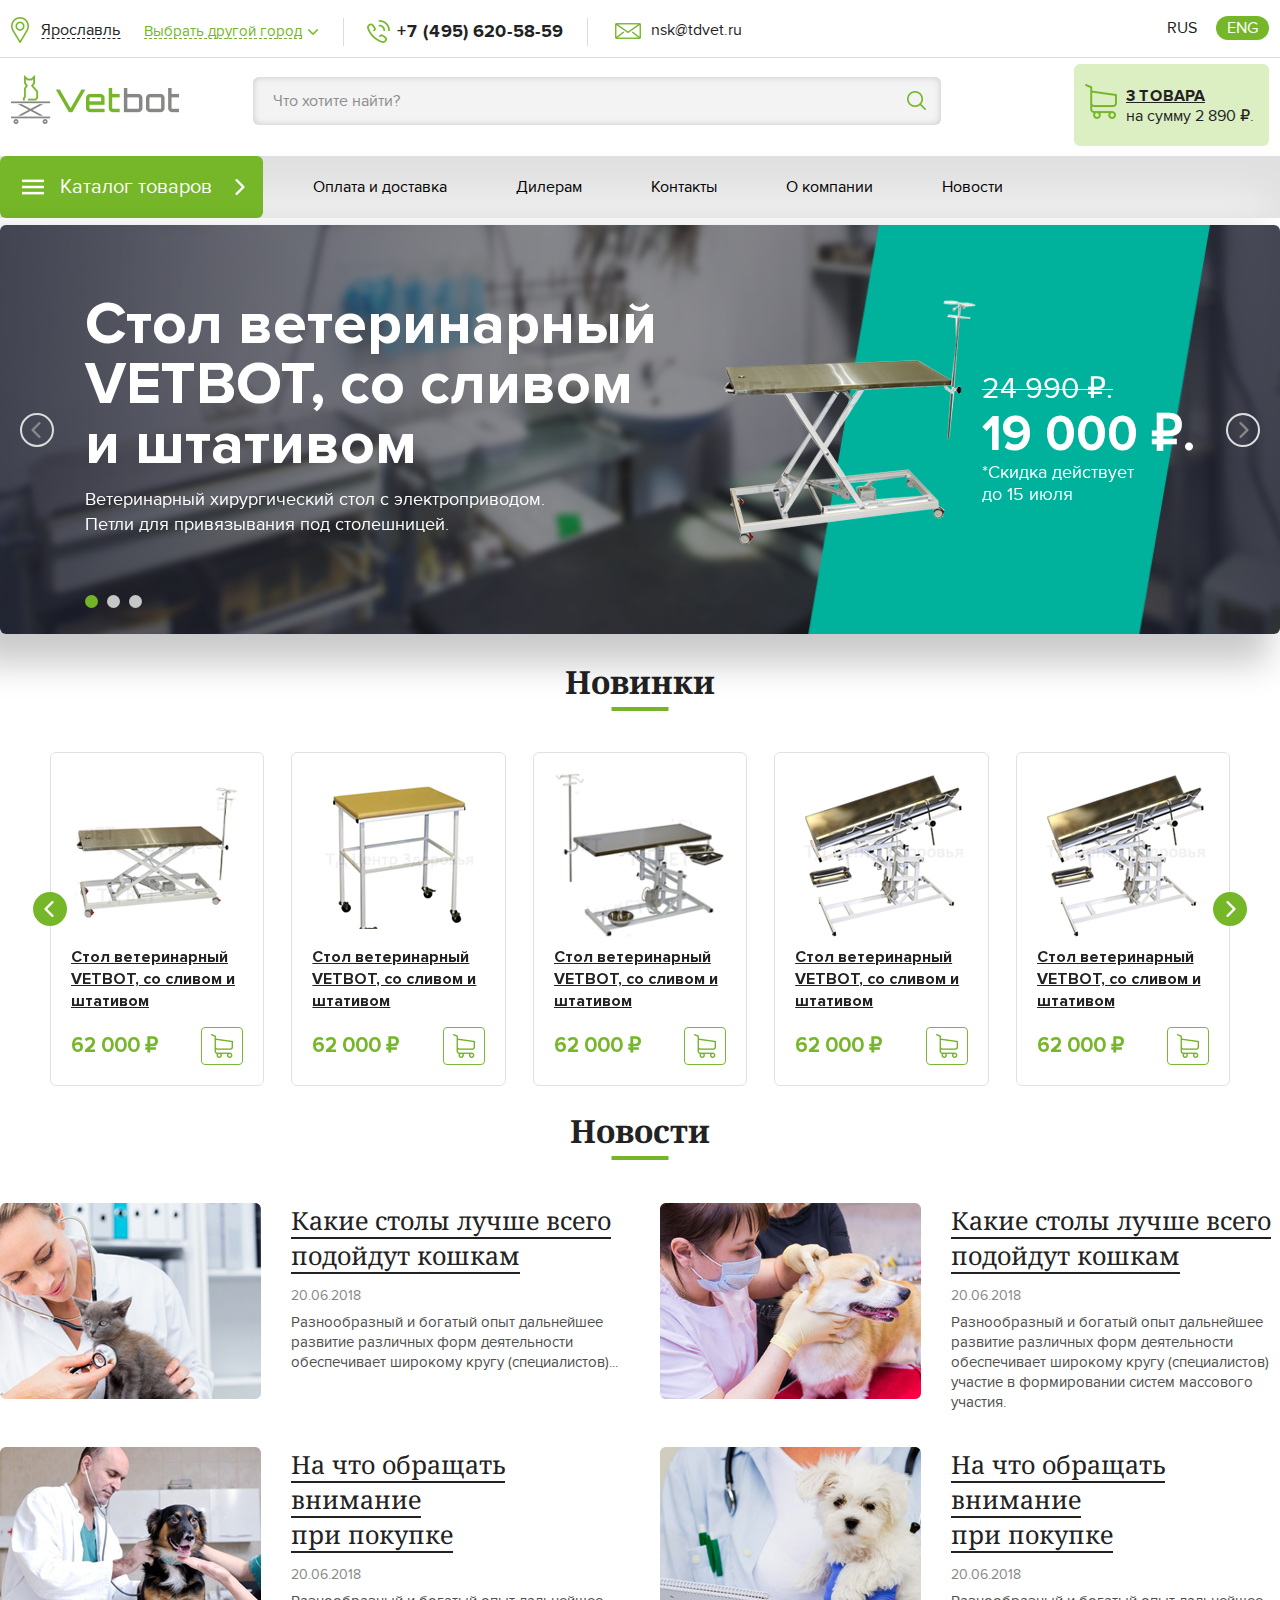
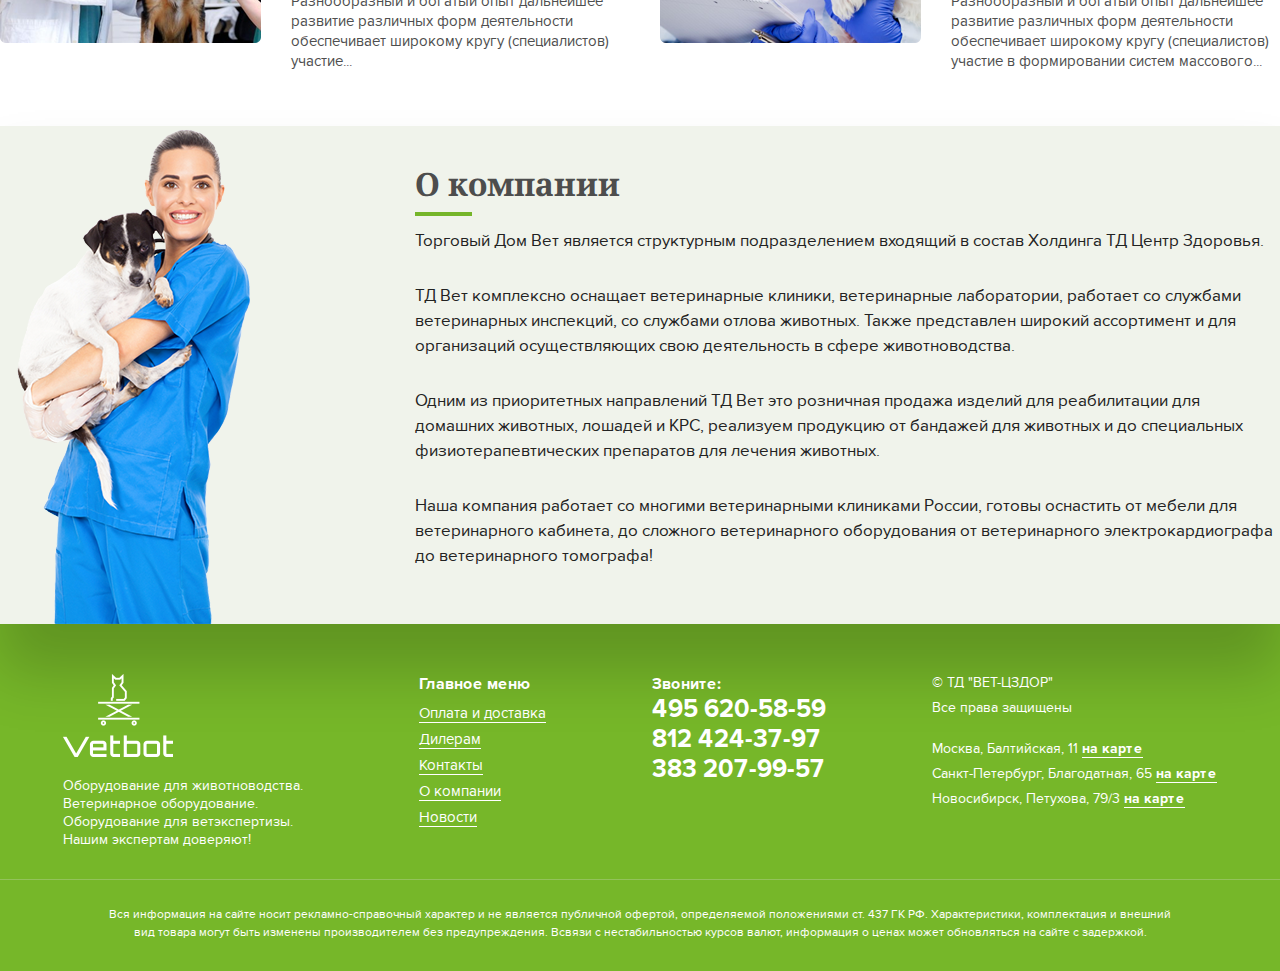
<file: index.html>
<!DOCTYPE html>
<html lang="ru-RU">
<head>
	<meta http-equiv="Content-Type" content="text/html; charset=utf-8">
	<!-- Переключение IE в последнию версию, на случай если в настройках пользователя стоит меньшая -->
	<meta http-equiv="X-UA-Compatible" content="IE=edge">
	
	<!-- Адаптирование страницы для мобильных устройств -->
	<meta name="viewport" content="width=device-width, initial-scale=1">
	
	<!-- Запрет распознования номера телефона -->
	<meta name="format-detection" content="telephone=no">
	
	<!-- Заголовок страницы -->
	<title>Заголовок страницы</title>
	
	<!-- Данное значение часто используют(использовали) поисковые системы -->
	<meta name="description" content="">
	<meta name="keywords" content="">
	
	<!-- Традиционная иконка сайта, размер 16x16, прозрачность поддерживается. Рекомендуемый формат: .ico или .png -->
	<link rel="shortcut icon" href="favicon.ico">

	<!-- Иконка сайта для IPad от Apple, рекомендуемый размер 114x114, прозрачность не поддерживается -->
	<link rel="apple-touch-icon" href="apple-touch-icon-ipad.png">
	
	<!-- Иконка сайта для Iphone от Apple, рекомендуемый размер 72x72, прозрачность не поддерживается -->
	<link rel="apple-touch-icon" href="apple-touch-icon-iphone.png">
	
	<!-- Подключение файлов стилей -->
	<link rel="stylesheet" href="css/styles.css">
	<link rel="stylesheet" href="css/owl.carousel.css">
	<link rel="stylesheet" href="css/bxslider.css">
	<link rel="stylesheet" href="css/jquery.fancybox.css">

	<link rel="stylesheet" href="css/response_1279.css" media="(max-width: 1279px)">
	<link rel="stylesheet" href="css/response_1079.css" media="(max-width: 1079px)">
	<link rel="stylesheet" href="css/response_639.css" media="(max-width: 639px)">
	<link rel="stylesheet" href="css/response_479.css" media="(max-width: 479px)">

</head>
<body>

<div class="site_wrap">

<!-- Шапка -->
<header>
	<div class="line_top">
		<div class="cont box_flex">
			<div class="logo"><a href="#"><img src="images/logo.png" alt=""></a></div>

			<div class="box_catalog">
				<a href="#" class="link_btn mini_modal_link" data-modal-id='#catalog1'>Каталог товаров</a>

				<div class="cat_menu mini_modal" id="catalog1">
					<div class="items">
						<a href="#" class="item">
							<div class="thumb"><img src="images/img1.png" alt=""></div>
							<div class="name">Столы <br>хирургические</div>
						</a>

						<a href="#" class="item">
							<div class="thumb"><img src="images/img2.png" alt=""></div>
							<div class="name">Столы для УЗИ</div>
						</a>

						<a href="#" class="item">
							<div class="thumb"><img src="images/img3.png" alt=""></div>
							<div class="name">Стоматологические <br>столы</div>
						</a>

						<a href="#" class="item">
							<div class="thumb"><img src="images/img4.png" alt=""></div>
							<div class="name">Ванны для груминга</div>
						</a>

						<a href="#" class="item">
							<div class="thumb"><img src="images/img5.png" alt=""></div>
							<div class="name">Аксессуары для <br>столов</div>
						</a>

						<a href="#" class="item">
							<div class="thumb"><img src="images/img6.png" alt=""></div>
							<div class="name">Средства <br>дезинфекции</div>
						</a>

						<a href="#" class="item">
							<div class="thumb"><img src="images/img5.png" alt=""></div>
							<div class="name">Столы для вскрытия животных</div>
						</a>

						<a href="#" class="item">
							<div class="thumb"><img src="images/img6.png" alt=""></div>
							<div class="name">Оборудование ветеринарного стационара</div>
						</a>
					</div>
				</div>
			</div>

			<div class="city">
				<a href="#" class="name mini_modal_link" data-modal-id="#idcity"><span>Ярославль</span></a>

				<a href="#" class="open_sub_menu mini_modal_link" data-modal-id="#idcity"><span>Выбрать другой город</span></a>

				<ul class="sub_menu mini_modal" id="idcity">
					<li><a href="#">Москва</a></li>
					<li><a href="#">Санк-Петербург</a></li>
					<li><a href="#">Алмата</a></li>
				</ul>
			</div>	

			<div class="tel"><a href="tel:+74956205859">+7 (495) 620-58-59</a></div>

			<div class="mail"><a href="mailto:nsk@tdvet.ru">nsk@tdvet.ru</a></div>

			<div class="lang">
				<a href="#">rus</a>

				<a class="active">eng</a>
			</div>

			<div class="search_wrap">
				<div class="search">
					<form action="">
						<input type="text" class="input" placeholder="Что хотите найти?">
						<button class="search_btn"></button>
					</form>
				</div>
			</div>

			<div class="menu_burg">				
				<a class="open_link_menu mini_modal_link" href="#" data-modal-id='#main_menu'><span></span></a>

				<ul class="menu mini_modal" id="main_menu">
					<li><a href="#">Оплата и доставка</a></li>
					<li><a href="#">Дилерам</a></li>
					<li><a href="#">Контакты</a></li>
					<li><a href="#">О компании</a></li>
					<li><a href="#">Новости</a></li>
				</ul>
			</div>
		</div>					
	</div>

	<div class="middle_line">
		<div class="cont box_flex">
			<div class="logo"><a href="#"><img src="images/logo.png" alt=""></a></div>

			<div class="search_wrap">
				<div class="search">
					<form action="">
						<input type="text" class="input" placeholder="Что хотите найти?">
						<button class="search_btn"></button>
					</form>
				</div>
			</div>

			<div class="cart">
				<a href="#">
					<div class="count">3 <span class="hidden">товара</span></div>

					<div class="sum"><span class="hidden">на сумму 2 890 ₽.</span></div>
				</a>
			</div>
		</div>
	</div>

	<div class="bottom_line">
		<div class="cont box_flex">
			<div class="box_catalog">
				<a href="#" class="link_btn mini_modal_link" data-modal-id='#catalog'>Каталог <span>товаров</span></a>

				<div class="cat_menu mini_modal" id="catalog">
					<div class="items">
						<a href="#" class="item">
							<div class="thumb"><img src="images/img1.png" alt=""></div>
							<div class="name">Столы <br>хирургические</div>
						</a>

						<a href="#" class="item">
							<div class="thumb"><img src="images/img2.png" alt=""></div>
							<div class="name">Столы для УЗИ</div>
						</a>

						<a href="#" class="item">
							<div class="thumb"><img src="images/img3.png" alt=""></div>
							<div class="name">Стоматологические <br>столы</div>
						</a>

						<a href="#" class="item">
							<div class="thumb"><img src="images/img4.png" alt=""></div>
							<div class="name">Ванны для груминга</div>
						</a>

						<a href="#" class="item">
							<div class="thumb"><img src="images/img5.png" alt=""></div>
							<div class="name">Аксессуары для <br>столов</div>
						</a>

						<a href="#" class="item">
							<div class="thumb"><img src="images/img6.png" alt=""></div>
							<div class="name">Средства <br>дезинфекции</div>
						</a>

						<a href="#" class="item">
							<div class="thumb"><img src="images/img5.png" alt=""></div>
							<div class="name">Столы для вскрытия животных</div>
						</a>

						<a href="#" class="item">
							<div class="thumb"><img src="images/img6.png" alt=""></div>
							<div class="name">Оборудование ветеринарного стационара</div>
						</a>
					</div>
				</div>
			</div>

			<ul class="menu">
				<li><a href="#">Оплата и доставка</a></li>
				<li><a href="#">Дилерам</a></li>
				<li><a href="#">Контакты</a></li>
				<li><a href="#">О компании</a></li>
				<li><a href="#">Новости</a></li>
			</ul>
		</div>
	</div>
</header>
<!-- End Шапка -->

	<!-- Основная часть -->
<section class="main_slider">
		<div class="cont">
			<div class="slider owl-carousel">
				<a href="#" class="slide" style="background-image: url(images/bg_1.png);">
					<div class="b_left">
						<div class="title">Стол ветеринарный <br>VETBOT, со сливом <br>и штативом</div>

						<div class="note">Ветеринарный хирургический стол с электроприводом. <br>Петли для привязывания под столешницей.</div>
					</div>

					<div class="b_right">
						<div class="thumb"><img src="images/prod1.png" alt=""></div>

						<div class="info">
							<div class="old_price">24 990 ₽.</div>

							<div class="price">19 000 ₽.</div>

							<div class="note">*Скидка действует <br>до 15 июля</div>
						</div>
					</div>
				</a>

				<a href="#" class="slide" style="background-image: url(images/bg_1.png);">
					<div class="b_left">
						<div class="title">Стол ветеринарный <br>VETBOT, со сливом <br>и штативом</div>

						<div class="note">Ветеринарный хирургический стол с электроприводом. <br>Петли для привязывания под столешницей.</div>
					</div>

					<div class="b_right">
						<div class="thumb"><img src="images/prod1.png" alt=""></div>

						<div class="info">
							<div class="old_price">24 990 ₽.</div>

							<div class="price">19 000 ₽.</div>

							<div class="note">*Скидка действует <br>до 15 июля</div>
						</div>
					</div>
				</a>

				<a href="#" class="slide" style="background-image: url(images/bg_1.png);">
					<div class="b_left">
						<div class="title">Стол ветеринарный <br>VETBOT, со сливом <br>и штативом</div>

						<div class="note">Ветеринарный хирургический стол с электроприводом. <br>Петли для привязывания под столешницей.</div>
					</div>

					<div class="b_right">
						<div class="thumb"><img src="images/prod1.png" alt=""></div>

						<div class="info">
							<div class="old_price">24 990 ₽.</div>

							<div class="price">19 000 ₽.</div>

							<div class="note">*Скидка действует <br>до 15 июля</div>
						</div>
					</div>
				</a>
			</div>
		</div>
</section>

<section class="novelties">
		<div class="cont">
			<div class="main_title main_title_center">Новинки</div>

			<div class="items owl-carousel">
				<div class="item">
					<a href="#" class="thumb"><img src="images/prod2.png" alt=""></a>

					<a href="#" class="name"><span>Стол ветеринарный VETBOT, со сливом и штативом</span></a>

					<div class="line">
						<div class="price">62 000 ₽</div>

						<a href="#" class="add_in_cart"></a>
					</div>
				</div>

				<div class="item">
					<a href="#" class="thumb"><img src="images/prod3.png" alt=""></a>

					<a href="#" class="name"><span>Стол ветеринарный VETBOT, со сливом и штативом</span></a>

					<div class="line">
						<div class="price">62 000 ₽</div>

						<a href="#" class="add_in_cart"></a>
					</div>
				</div>

				<div class="item">
					<a href="#" class="thumb"><img src="images/prod4.png" alt=""></a>

					<a href="#" class="name"><span>Стол ветеринарный VETBOT, со сливом и штативом</span></a>

					<div class="line">
						<div class="price">62 000 ₽</div>

						<a href="#" class="add_in_cart"></a>
					</div>
				</div>
				
				<div class="item">
					<a href="#" class="thumb"><img src="images/prod5.png" alt=""></a>

					<a href="#" class="name"><span>Стол ветеринарный VETBOT, со сливом и штативом</span></a>

					<div class="line">
						<div class="price">62 000 ₽</div>

						<a href="#" class="add_in_cart"></a>
					</div>
				</div>
				
				<div class="item">
					<a href="#" class="thumb"><img src="images/prod5.png" alt=""></a>

					<a href="#" class="name"><span>Стол ветеринарный VETBOT, со сливом и штативом</span></a>

					<div class="line">
						<div class="price">62 000 ₽</div>

						<a href="#" class="add_in_cart"></a>
					</div>
				</div>

				<div class="item">
					<a href="#" class="thumb"><img src="images/prod2.png" alt=""></a>

					<a href="#" class="name"><span>Стол ветеринарный VETBOT, со сливом и штативом</span></a>

					<div class="line">
						<div class="price">62 000 ₽</div>

						<a href="#" class="add_in_cart"></a>
					</div>
				</div>

				<div class="item">
					<a href="#" class="thumb"><img src="images/prod3.png" alt=""></a>

					<a href="#" class="name"><span>Стол ветеринарный VETBOT, со сливом и штативом</span></a>

					<div class="line">
						<div class="price">62 000 ₽</div>

						<a href="#" class="add_in_cart"></a>
					</div>
				</div>

				<div class="item">
					<a href="#" class="thumb"><img src="images/prod4.png" alt=""></a>

					<a href="#" class="name"><span>Стол ветеринарный VETBOT, со сливом и штативом</span></a>

					<div class="line">
						<div class="price">62 000 ₽</div>

						<a href="#" class="add_in_cart"></a>
					</div>
				</div>
				
				<div class="item">
					<a href="#" class="thumb"><img src="images/prod5.png" alt=""></a>

					<a href="#" class="name"><span>Стол ветеринарный VETBOT, со сливом и штативом</span></a>

					<div class="line">
						<div class="price">62 000 ₽</div>

						<a href="#" class="add_in_cart"></a>
					</div>
				</div>
				
				<div class="item">
					<a href="#" class="thumb"><img src="images/prod5.png" alt=""></a>

					<a href="#" class="name"><span>Стол ветеринарный VETBOT, со сливом и штативом</span></a>

					<div class="line">
						<div class="price">62 000 ₽</div>

						<a href="#" class="add_in_cart"></a>
					</div>
				</div>
			</div>
		</div>
</section>

<section class="news">
		<div class="cont">
			<div class="main_title main_title_center">Новости</div>
			
			<div class="items">
				<div class="item">
					<a href="#" class="thumb"><img src="images/news1.png" alt=""></a>

					<div class="info">
						<a href="#" class="name">Какие столы лучше всего <br>подойдут кошкам</a>

						<div class="date">20.06.2018</div>

						<div class="text">Разнообразный и богатый опыт дальнейшее развитие различных форм деятельности обеспечивает широкому кругу (специалистов)...</div>
					</div>
				</div>

				<div class="item">
					<a href="#" class="thumb"><img src="images/news2.png" alt=""></a>

					<div class="info">
						<a href="#" class="name">Какие столы лучше всего <br>подойдут кошкам</a>

						<div class="date">20.06.2018</div>

						<div class="text">Разнообразный и богатый опыт дальнейшее развитие различных форм деятельности обеспечивает широкому кругу (специалистов) участие в формировании систем массового участия.</div>
					</div>
				</div>

				<div class="item">
					<a href="#" class="thumb"><img src="images/news3.png" alt=""></a>

					<div class="info">
						<a href="#" class="name">На что обращать внимание <br>при покупке</a>

						<div class="date">20.06.2018</div>

						<div class="text">Разнообразный и богатый опыт дальнейшее развитие различных форм деятельности обеспечивает широкому кругу (специалистов) участие...</div>
					</div>
				</div>

				<div class="item">
					<a href="#" class="thumb"><img src="images/news4.png" alt=""></a>

					<div class="info">
						<a href="#" class="name">На что обращать внимание <br>при покупке</a>

						<div class="date">20.06.2018</div>

						<div class="text">Разнообразный и богатый опыт дальнейшее развитие различных форм деятельности обеспечивает широкому кругу (специалистов) участие в формировании систем массового...</div>
					</div>
				</div>
			</div>
		</div>
</section>

<section class="about_us">
		<div class="bng"><img src="images/bng.png" alt=""></div>

		<div class="cont">
			<div class="text_block">
				<h1 class="with_line">О компании</h1>
			
				<p>Торговый Дом Вет является структурным подразделением входящий в состав Холдинга ТД Центр Здоровья.</p>

				<p>ТД Вет комплексно оснащает ветеринарные клиники, ветеринарные лаборатории, работает со службами ветеринарных инспекций, со службами отлова животных. Также представлен широкий ассортимент и для организаций осуществляющих свою деятельность в сфере животноводства.</p>

				<p>Одним из приоритетных направлений ТД Вет это розничная продажа изделий для реабилитации для домашних животных, лошадей и КРС, реализуем продукцию от бандажей для животных и до специальных физиотерапевтических препаратов для лечения животных.</p>

				<p>Наша компания работает со многими ветеринарными клиниками России, готовы оснастить от мебели для ветеринарного кабинета, до сложного ветеринарного оборудования от ветеринарного электрокардиографа до ветеринарного томографа!</p>
			</div>
		</div>
</section>
<!-- End Основная часть -->

<div class="clear"></div>
<!-- Подвал -->
<footer>
	<div class="cont">
		<div class="items">
			<div class="item item_logo">
				<div class="logo"><a href="#"><img src="images/logo2.png" alt=""></a></div>

				<div class="info">Оборудование для животноводства. Ветеринарное оборудование. Оборудование для ветэкспертизы. <br>Нашим экспертам доверяют!</div>
			</div>

			<div class="item f_menu">
				<div class="title">Главное меню</div>

				<ul>
					<li><a href="#">Оплата и доставка</a></li>
					<li><a href="#">Дилерам</a></li>
					<li><a href="#">Контакты</a></li>
					<li><a href="#">О компании</a></li>
					<li><a href="#">Новости</a></li>
				</ul>
			</div>

			<div class="item numbers">
				<div class="title">Звоните:</div>

				<a href="tel:4956205859" class="tel">495 620-58-59</a>
				<a href="tel:8124243797" class="tel">812 424-37-97</a>
				<a href="tel:3832079957" class="tel">383 207-99-57</a>
			</div>

			<div class="item adress_info">
				<div class="copy">&copy; ТД "ВЕТ-ЦЗДОР"</div>

				<div class="roots">Все права защищены</div>

				<div class="adress">
					Москва, Балтийская, 11 <a href="#">на карте</a> <br>
					Санкт-Петербург, Благодатная, 65 <a href="#">на карте</a> <br>
					Новосибирск, Петухова, 79/3 <a href="#">на карте</a>
				</div>
			</div>
		</div>
	</div>

	<div class="line_bottom">
		<div class="cont">
			Вся информация на сайте носит рекламно-справочный характер и не является публичной офертой, определяемой положениями ст. 437 ГК РФ. Характеристики, комплектация и внешний вид товара могут быть изменены производителем без предупреждения. Всвязи с нестабильностью курсов валют, информация о ценах может обновляться на сайте с задержкой.
		</div>
	</div>
</footer>
<!-- End Подвал -->

</div>

<!-- Подключение javascript файлов -->
<script src="js/jquery.js"></script>
<script src="js/jquery-migrate.js"></script>
<script src="js/owl.carousel.min.js"></script>
<script src="js/bxslider.js"></script>
<script src="js/jquery.fancybox.min.js"></script>
<script src="js/jquery.selectbox.js"></script>
<script src="js/scripts.js"></script>
</body>
</html>
</file>
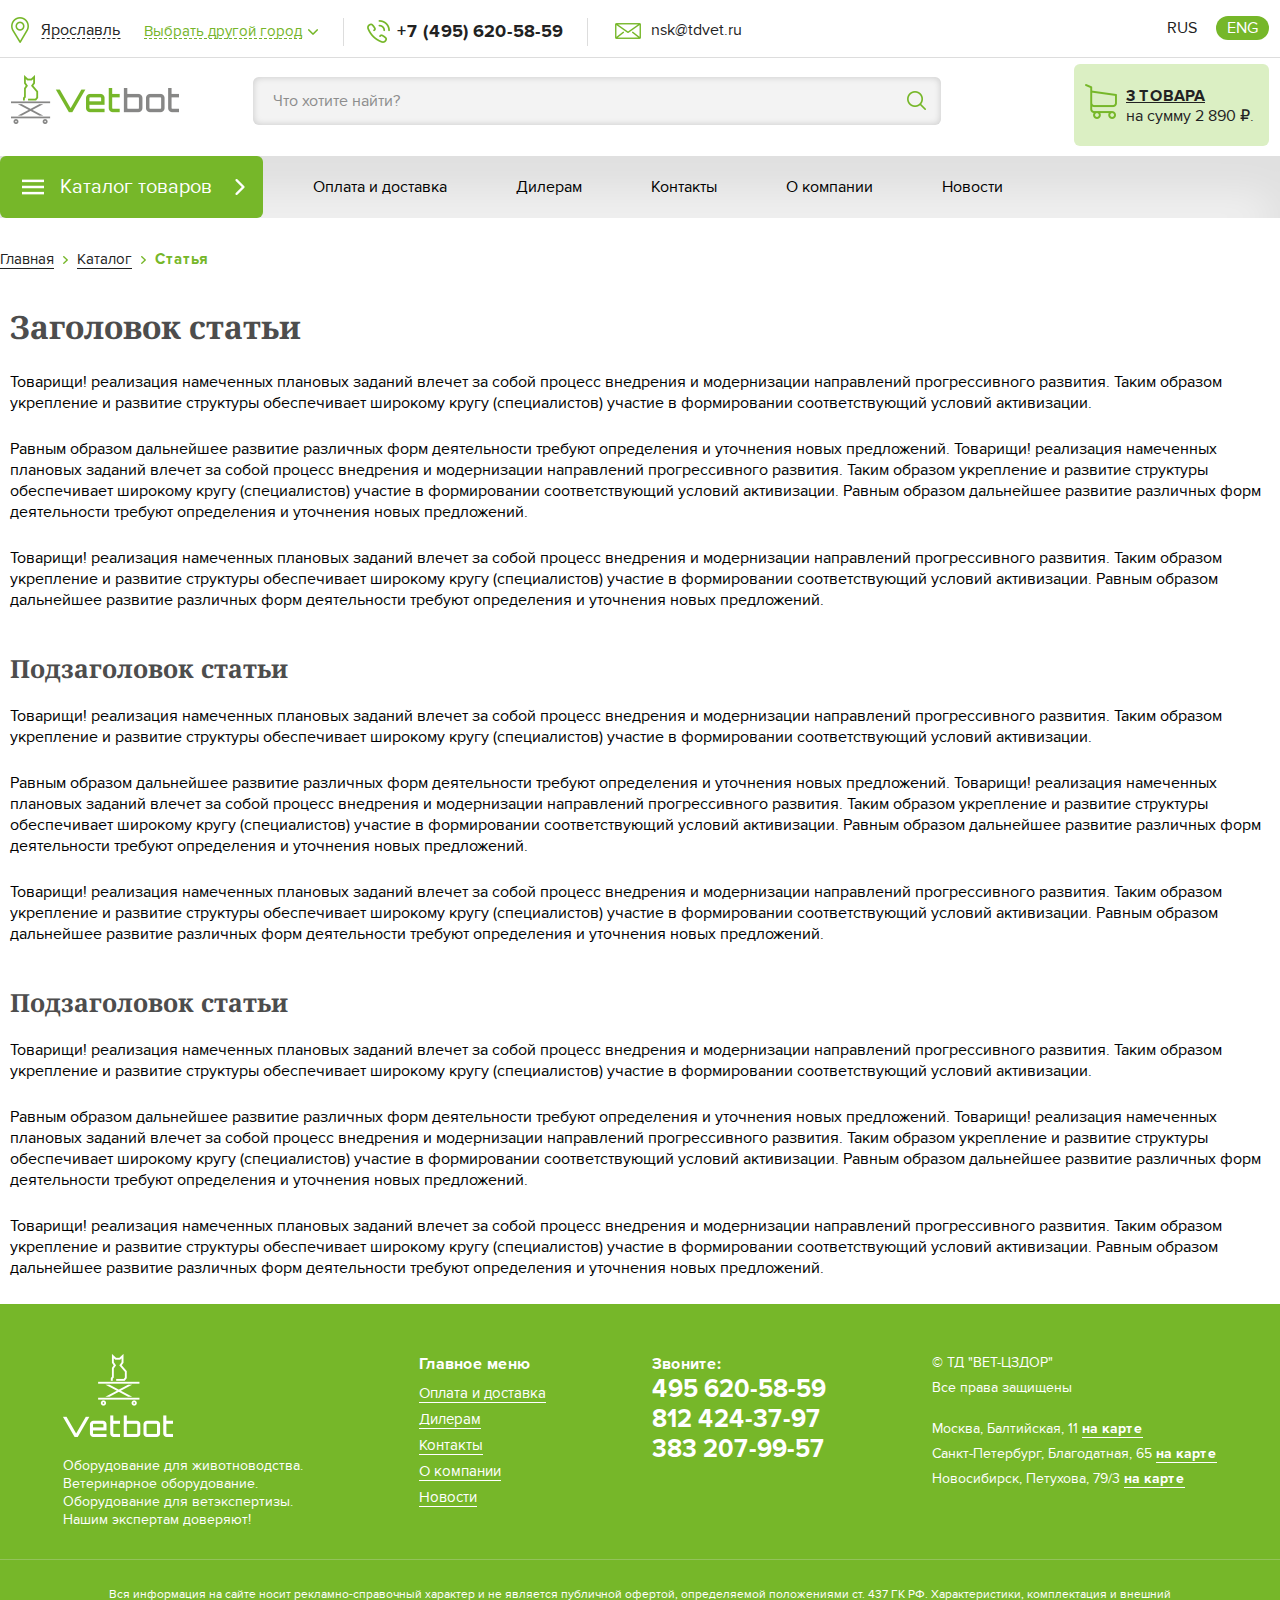
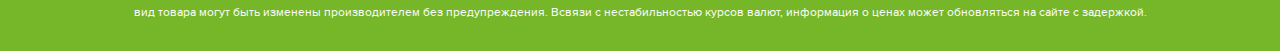
<file: article.html>
<!DOCTYPE html>
<html lang="ru-RU">
<head>
	<meta http-equiv="Content-Type" content="text/html; charset=utf-8">
	<!-- Переключение IE в последнию версию, на случай если в настройках пользователя стоит меньшая -->
	<meta http-equiv="X-UA-Compatible" content="IE=edge">
	
	<!-- Адаптирование страницы для мобильных устройств -->
	<meta name="viewport" content="width=device-width, initial-scale=1">
	
	<!-- Запрет распознования номера телефона -->
	<meta name="format-detection" content="telephone=no">
	
	<!-- Заголовок страницы -->
	<title>Заголовок страницы</title>
	
	<!-- Данное значение часто используют(использовали) поисковые системы -->
	<meta name="description" content="">
	<meta name="keywords" content="">
	
	<!-- Традиционная иконка сайта, размер 16x16, прозрачность поддерживается. Рекомендуемый формат: .ico или .png -->
	<link rel="shortcut icon" href="favicon.ico">

	<!-- Иконка сайта для IPad от Apple, рекомендуемый размер 114x114, прозрачность не поддерживается -->
	<link rel="apple-touch-icon" href="apple-touch-icon-ipad.png">
	
	<!-- Иконка сайта для Iphone от Apple, рекомендуемый размер 72x72, прозрачность не поддерживается -->
	<link rel="apple-touch-icon" href="apple-touch-icon-iphone.png">
	
	<!-- Подключение файлов стилей -->
	<link rel="stylesheet" href="css/styles.css">
	<link rel="stylesheet" href="css/owl.carousel.css">
	<link rel="stylesheet" href="css/bxslider.css">
	<link rel="stylesheet" href="css/jquery.fancybox.css">

	<link rel="stylesheet" href="css/response_1279.css" media="(max-width: 1279px)">
	<link rel="stylesheet" href="css/response_1079.css" media="(max-width: 1079px)">
	<link rel="stylesheet" href="css/response_639.css" media="(max-width: 639px)">
	<link rel="stylesheet" href="css/response_479.css" media="(max-width: 479px)">

</head>
<body>

<div class="site_wrap">

<!-- Шапка -->
<header>
	<div class="line_top">
		<div class="cont box_flex">
			<div class="logo"><a href="#"><img src="images/logo.png" alt=""></a></div>

			<div class="box_catalog">
				<a href="#" class="link_btn mini_modal_link" data-modal-id='#catalog1'>Каталог товаров</a>

				<div class="cat_menu mini_modal" id="catalog1">
					<div class="items">
						<a href="#" class="item">
							<div class="thumb"><img src="images/img1.png" alt=""></div>
							<div class="name">Столы <br>хирургические</div>
						</a>

						<a href="#" class="item">
							<div class="thumb"><img src="images/img2.png" alt=""></div>
							<div class="name">Столы для УЗИ</div>
						</a>

						<a href="#" class="item">
							<div class="thumb"><img src="images/img3.png" alt=""></div>
							<div class="name">Стоматологические <br>столы</div>
						</a>

						<a href="#" class="item">
							<div class="thumb"><img src="images/img4.png" alt=""></div>
							<div class="name">Ванны для груминга</div>
						</a>

						<a href="#" class="item">
							<div class="thumb"><img src="images/img5.png" alt=""></div>
							<div class="name">Аксессуары для <br>столов</div>
						</a>

						<a href="#" class="item">
							<div class="thumb"><img src="images/img6.png" alt=""></div>
							<div class="name">Средства <br>дезинфекции</div>
						</a>

						<a href="#" class="item">
							<div class="thumb"><img src="images/img5.png" alt=""></div>
							<div class="name">Столы для вскрытия животных</div>
						</a>

						<a href="#" class="item">
							<div class="thumb"><img src="images/img6.png" alt=""></div>
							<div class="name">Оборудование ветеринарного стационара</div>
						</a>
					</div>
				</div>
			</div>

			<div class="city">
				<a href="#" class="name mini_modal_link" data-modal-id="#idcity"><span>Ярославль</span></a>

				<a href="#" class="open_sub_menu mini_modal_link" data-modal-id="#idcity"><span>Выбрать другой город</span></a>

				<ul class="sub_menu mini_modal" id="idcity">
					<li><a href="#">Москва</a></li>
					<li><a href="#">Санк-Петербург</a></li>
					<li><a href="#">Алмата</a></li>
				</ul>
			</div>	

			<div class="tel"><a href="tel:+74956205859">+7 (495) 620-58-59</a></div>

			<div class="mail"><a href="mailto:nsk@tdvet.ru">nsk@tdvet.ru</a></div>

			<div class="lang">
				<a href="#">rus</a>

				<a class="active">eng</a>
			</div>

			<div class="search_wrap">
				<div class="search">
					<form action="">
						<input type="text" class="input" placeholder="Что хотите найти?">
						<button class="search_btn"></button>
					</form>
				</div>
			</div>

			<div class="menu_burg">				
				<a class="open_link_menu mini_modal_link" href="#" data-modal-id='#main_menu'><span></span></a>

				<ul class="menu mini_modal" id="main_menu">
					<li><a href="#">Оплата и доставка</a></li>
					<li><a href="#">Дилерам</a></li>
					<li><a href="#">Контакты</a></li>
					<li><a href="#">О компании</a></li>
					<li><a href="#">Новости</a></li>
				</ul>
			</div>
		</div>					
	</div>

	<div class="middle_line">
		<div class="cont box_flex">
			<div class="logo"><a href="#"><img src="images/logo.png" alt=""></a></div>

			<div class="search_wrap">
				<div class="search">
					<form action="">
						<input type="text" class="input" placeholder="Что хотите найти?">
						<button class="search_btn"></button>
					</form>
				</div>
			</div>

			<div class="cart">
				<a href="#">
					<div class="count">3 <span class="hidden">товара</span></div>

					<div class="sum"><span class="hidden">на сумму 2 890 ₽.</span></div>
				</a>
			</div>
		</div>
	</div>

	<div class="bottom_line">
		<div class="cont box_flex">
			<div class="box_catalog">
				<a href="#" class="link_btn mini_modal_link" data-modal-id='#catalog'>Каталог <span>товаров</span></a>

				<div class="cat_menu mini_modal" id="catalog">
					<div class="items">
						<a href="#" class="item">
							<div class="thumb"><img src="images/img1.png" alt=""></div>
							<div class="name">Столы <br>хирургические</div>
						</a>

						<a href="#" class="item">
							<div class="thumb"><img src="images/img2.png" alt=""></div>
							<div class="name">Столы для УЗИ</div>
						</a>

						<a href="#" class="item">
							<div class="thumb"><img src="images/img3.png" alt=""></div>
							<div class="name">Стоматологические <br>столы</div>
						</a>

						<a href="#" class="item">
							<div class="thumb"><img src="images/img4.png" alt=""></div>
							<div class="name">Ванны для груминга</div>
						</a>

						<a href="#" class="item">
							<div class="thumb"><img src="images/img5.png" alt=""></div>
							<div class="name">Аксессуары для <br>столов</div>
						</a>

						<a href="#" class="item">
							<div class="thumb"><img src="images/img6.png" alt=""></div>
							<div class="name">Средства <br>дезинфекции</div>
						</a>

						<a href="#" class="item">
							<div class="thumb"><img src="images/img5.png" alt=""></div>
							<div class="name">Столы для вскрытия животных</div>
						</a>

						<a href="#" class="item">
							<div class="thumb"><img src="images/img6.png" alt=""></div>
							<div class="name">Оборудование ветеринарного стационара</div>
						</a>
					</div>
				</div>
			</div>

			<ul class="menu">
				<li><a href="#">Оплата и доставка</a></li>
				<li><a href="#">Дилерам</a></li>
				<li><a href="#">Контакты</a></li>
				<li><a href="#">О компании</a></li>
				<li><a href="#">Новости</a></li>
			</ul>
		</div>
	</div>
</header>
<!-- End Шапка -->

	<!-- Основная часть -->
<section class="breadcrumbs">
	<div class="cont">
		<a href="/">Главная</a> <span class="sep"></span>

		<a href="/">Каталог</a> <span class="sep"></span>

		<div class="product">Статья</div>
	</div>
</section>

<section class="text_block">
	<div class="cont">
		<div>
			<h1>Заголовок статьи</h1>

			<p>Товарищи! реализация намеченных плановых заданий влечет за собой процесс внедрения и модернизации направлений прогрессивного развития. Таким образом укрепление и развитие структуры обеспечивает широкому кругу (специалистов) участие в формировании соответствующий условий активизации.</p>

			<p>Равным образом дальнейшее развитие различных форм деятельности требуют определения и уточнения новых предложений. Товарищи! реализация намеченных плановых заданий влечет за собой процесс внедрения и модернизации направлений прогрессивного развития. Таким образом укрепление и развитие структуры обеспечивает широкому кругу (специалистов) участие в формировании соответствующий условий активизации. Равным образом дальнейшее развитие различных форм деятельности требуют определения и уточнения новых предложений.</p>

			<p>Товарищи! реализация намеченных плановых заданий влечет за собой процесс внедрения и модернизации направлений прогрессивного развития. Таким образом укрепление и развитие структуры обеспечивает широкому кругу (специалистов) участие в формировании соответствующий условий активизации. Равным образом дальнейшее развитие различных форм деятельности требуют определения и уточнения новых предложений.</p>

			<h3>Подзаголовок статьи</h3>

			<p>Товарищи! реализация намеченных плановых заданий влечет за собой процесс внедрения и модернизации направлений прогрессивного развития. Таким образом укрепление и развитие структуры обеспечивает широкому кругу (специалистов) участие в формировании соответствующий условий активизации.</p>

			<p>Равным образом дальнейшее развитие различных форм деятельности требуют определения и уточнения новых предложений. Товарищи! реализация намеченных плановых заданий влечет за собой процесс внедрения и модернизации направлений прогрессивного развития. Таким образом укрепление и развитие структуры обеспечивает широкому кругу (специалистов) участие в формировании соответствующий условий активизации. Равным образом дальнейшее развитие различных форм деятельности требуют определения и уточнения новых предложений.</p>

			<p>Товарищи! реализация намеченных плановых заданий влечет за собой процесс внедрения и модернизации направлений прогрессивного развития. Таким образом укрепление и развитие структуры обеспечивает широкому кругу (специалистов) участие в формировании соответствующий условий активизации. Равным образом дальнейшее развитие различных форм деятельности требуют определения и уточнения новых предложений.</p>

			<h3>Подзаголовок статьи</h3>

			<p>Товарищи! реализация намеченных плановых заданий влечет за собой процесс внедрения и модернизации направлений прогрессивного развития. Таким образом укрепление и развитие структуры обеспечивает широкому кругу (специалистов) участие в формировании соответствующий условий активизации.</p>

			<p>Равным образом дальнейшее развитие различных форм деятельности требуют определения и уточнения новых предложений. Товарищи! реализация намеченных плановых заданий влечет за собой процесс внедрения и модернизации направлений прогрессивного развития. Таким образом укрепление и развитие структуры обеспечивает широкому кругу (специалистов) участие в формировании соответствующий условий активизации. Равным образом дальнейшее развитие различных форм деятельности требуют определения и уточнения новых предложений.</p>

			<p>Товарищи! реализация намеченных плановых заданий влечет за собой процесс внедрения и модернизации направлений прогрессивного развития. Таким образом укрепление и развитие структуры обеспечивает широкому кругу (специалистов) участие в формировании соответствующий условий активизации. Равным образом дальнейшее развитие различных форм деятельности требуют определения и уточнения новых предложений.</p>
		</div>
	</div>
</section>
<!-- End Основная часть -->

<div class="clear"></div>
<!-- Подвал -->
<footer>
	<div class="cont">
		<div class="items">
			<div class="item item_logo">
				<div class="logo"><a href="#"><img src="images/logo2.png" alt=""></a></div>

				<div class="info">Оборудование для животноводства. Ветеринарное оборудование. Оборудование для ветэкспертизы. <br>Нашим экспертам доверяют!</div>
			</div>

			<div class="item f_menu">
				<div class="title">Главное меню</div>

				<ul>
					<li><a href="#">Оплата и доставка</a></li>
					<li><a href="#">Дилерам</a></li>
					<li><a href="#">Контакты</a></li>
					<li><a href="#">О компании</a></li>
					<li><a href="#">Новости</a></li>
				</ul>
			</div>

			<div class="item numbers">
				<div class="title">Звоните:</div>

				<a href="tel:4956205859" class="tel">495 620-58-59</a>
				<a href="tel:8124243797" class="tel">812 424-37-97</a>
				<a href="tel:3832079957" class="tel">383 207-99-57</a>
			</div>

			<div class="item adress_info">
				<div class="copy">&copy; ТД "ВЕТ-ЦЗДОР"</div>

				<div class="roots">Все права защищены</div>

				<div class="adress">
					Москва, Балтийская, 11 <a href="#">на карте</a> <br>
					Санкт-Петербург, Благодатная, 65 <a href="#">на карте</a> <br>
					Новосибирск, Петухова, 79/3 <a href="#">на карте</a>
				</div>
			</div>
		</div>
	</div>

	<div class="line_bottom">
		<div class="cont">
			Вся информация на сайте носит рекламно-справочный характер и не является публичной офертой, определяемой положениями ст. 437 ГК РФ. Характеристики, комплектация и внешний вид товара могут быть изменены производителем без предупреждения. Всвязи с нестабильностью курсов валют, информация о ценах может обновляться на сайте с задержкой.
		</div>
	</div>
</footer>
<!-- End Подвал -->

</div>

<!-- Подключение javascript файлов -->
<script src="js/jquery.js"></script>
<script src="js/jquery-migrate.js"></script>
<script src="js/owl.carousel.min.js"></script>
<script src="js/bxslider.js"></script>
<script src="js/jquery.fancybox.min.js"></script>
<script src="js/jquery.selectbox.js"></script>
<script src="js/scripts.js"></script>
</body>
</html>
</file>
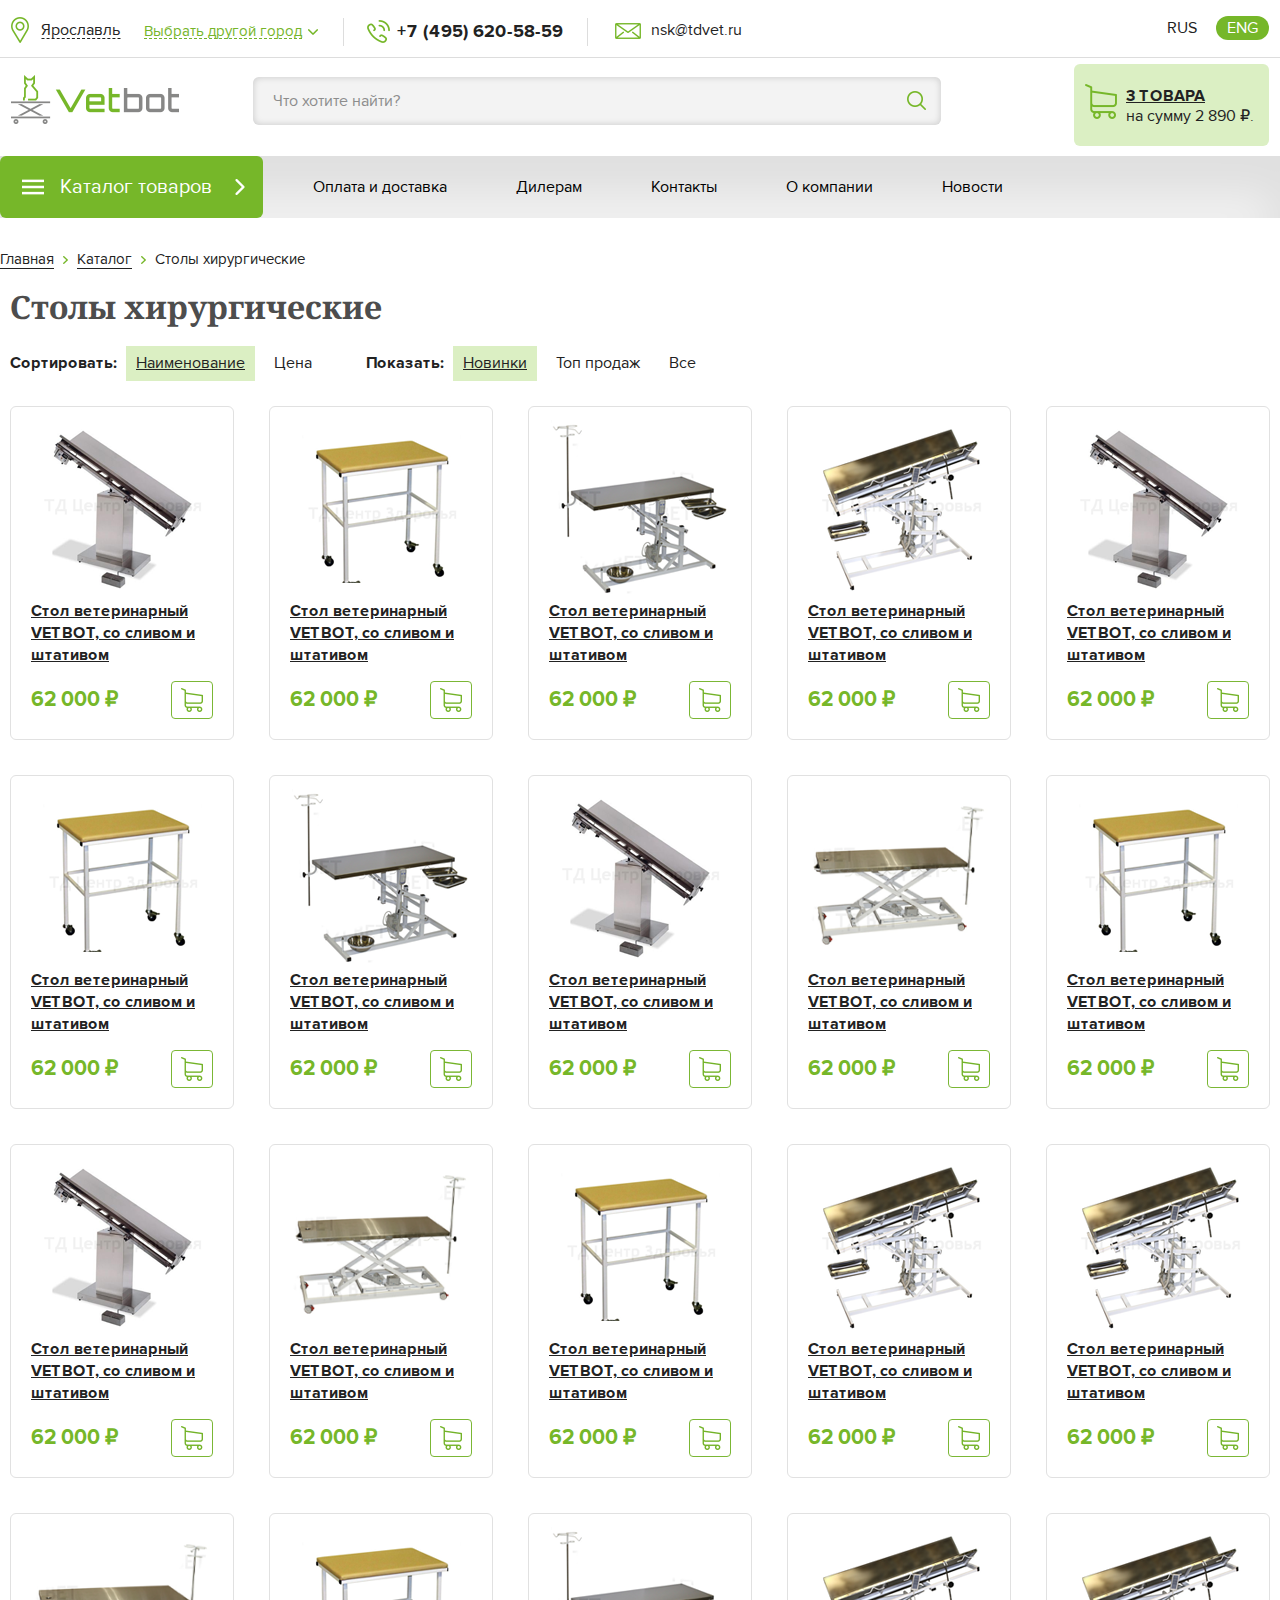
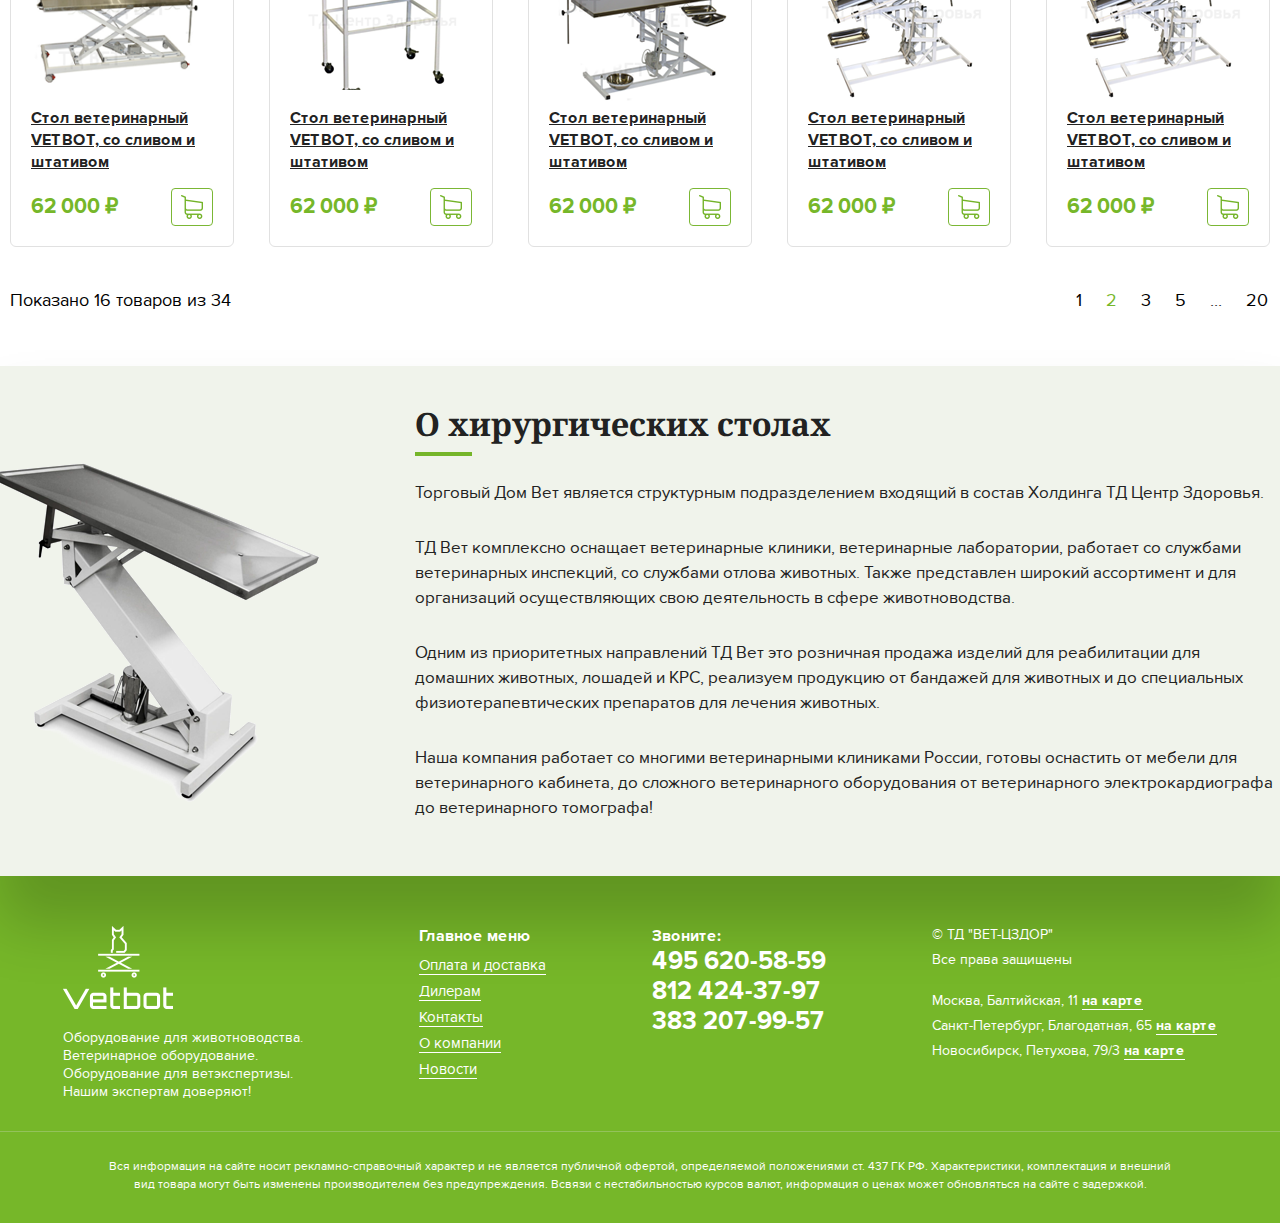
<file: catalog.html>
<!DOCTYPE html>
<html lang="ru-RU">
<head>
	<meta http-equiv="Content-Type" content="text/html; charset=utf-8">
	<!-- Переключение IE в последнию версию, на случай если в настройках пользователя стоит меньшая -->
	<meta http-equiv="X-UA-Compatible" content="IE=edge">
	
	<!-- Адаптирование страницы для мобильных устройств -->
	<meta name="viewport" content="width=device-width, initial-scale=1">
	
	<!-- Запрет распознования номера телефона -->
	<meta name="format-detection" content="telephone=no">
	
	<!-- Заголовок страницы -->
	<title>Заголовок страницы</title>
	
	<!-- Данное значение часто используют(использовали) поисковые системы -->
	<meta name="description" content="">
	<meta name="keywords" content="">
	
	<!-- Традиционная иконка сайта, размер 16x16, прозрачность поддерживается. Рекомендуемый формат: .ico или .png -->
	<link rel="shortcut icon" href="favicon.ico">

	<!-- Иконка сайта для IPad от Apple, рекомендуемый размер 114x114, прозрачность не поддерживается -->
	<link rel="apple-touch-icon" href="apple-touch-icon-ipad.png">
	
	<!-- Иконка сайта для Iphone от Apple, рекомендуемый размер 72x72, прозрачность не поддерживается -->
	<link rel="apple-touch-icon" href="apple-touch-icon-iphone.png">
	
	<!-- Подключение файлов стилей -->
	<link rel="stylesheet" href="css/styles.css">
	<link rel="stylesheet" href="css/owl.carousel.css">
	<link rel="stylesheet" href="css/bxslider.css">
	<link rel="stylesheet" href="css/jquery.fancybox.css">

	<link rel="stylesheet" href="css/response_1279.css" media="(max-width: 1279px)">
	<link rel="stylesheet" href="css/response_1079.css" media="(max-width: 1079px)">
	<link rel="stylesheet" href="css/response_639.css" media="(max-width: 639px)">
	<link rel="stylesheet" href="css/response_479.css" media="(max-width: 479px)">

</head>
<body>

<div class="site_wrap">

<!-- Шапка -->
<header>
	<div class="line_top">
		<div class="cont box_flex">
			<div class="logo"><a href="#"><img src="images/logo.png" alt=""></a></div>

			<div class="box_catalog">
				<a href="#" class="link_btn mini_modal_link" data-modal-id='#catalog1'>Каталог товаров</a>

				<div class="cat_menu mini_modal" id="catalog1">
					<div class="items">
						<a href="#" class="item">
							<div class="thumb"><img src="images/img1.png" alt=""></div>
							<div class="name">Столы <br>хирургические</div>
						</a>

						<a href="#" class="item">
							<div class="thumb"><img src="images/img2.png" alt=""></div>
							<div class="name">Столы для УЗИ</div>
						</a>

						<a href="#" class="item">
							<div class="thumb"><img src="images/img3.png" alt=""></div>
							<div class="name">Стоматологические <br>столы</div>
						</a>

						<a href="#" class="item">
							<div class="thumb"><img src="images/img4.png" alt=""></div>
							<div class="name">Ванны для груминга</div>
						</a>

						<a href="#" class="item">
							<div class="thumb"><img src="images/img5.png" alt=""></div>
							<div class="name">Аксессуары для <br>столов</div>
						</a>

						<a href="#" class="item">
							<div class="thumb"><img src="images/img6.png" alt=""></div>
							<div class="name">Средства <br>дезинфекции</div>
						</a>

						<a href="#" class="item">
							<div class="thumb"><img src="images/img5.png" alt=""></div>
							<div class="name">Столы для вскрытия животных</div>
						</a>

						<a href="#" class="item">
							<div class="thumb"><img src="images/img6.png" alt=""></div>
							<div class="name">Оборудование ветеринарного стационара</div>
						</a>
					</div>
				</div>
			</div>

			<div class="city">
				<a href="#" class="name mini_modal_link" data-modal-id="#idcity"><span>Ярославль</span></a>

				<a href="#" class="open_sub_menu mini_modal_link" data-modal-id="#idcity"><span>Выбрать другой город</span></a>

				<ul class="sub_menu mini_modal" id="idcity">
					<li><a href="#">Москва</a></li>
					<li><a href="#">Санк-Петербург</a></li>
					<li><a href="#">Алмата</a></li>
				</ul>
			</div>	

			<div class="tel"><a href="tel:+74956205859">+7 (495) 620-58-59</a></div>

			<div class="mail"><a href="mailto:nsk@tdvet.ru">nsk@tdvet.ru</a></div>

			<div class="lang">
				<a href="#">rus</a>

				<a class="active">eng</a>
			</div>

			<div class="search_wrap">
				<div class="search">
					<form action="">
						<input type="text" class="input" placeholder="Что хотите найти?">
						<button class="search_btn"></button>
					</form>
				</div>
			</div>

			<div class="menu_burg">				
				<a class="open_link_menu mini_modal_link" href="#" data-modal-id='#main_menu'><span></span></a>

				<ul class="menu mini_modal" id="main_menu">
					<li><a href="#">Оплата и доставка</a></li>
					<li><a href="#">Дилерам</a></li>
					<li><a href="#">Контакты</a></li>
					<li><a href="#">О компании</a></li>
					<li><a href="#">Новости</a></li>
				</ul>
			</div>
		</div>					
	</div>

	<div class="middle_line">
		<div class="cont box_flex">
			<div class="logo"><a href="#"><img src="images/logo.png" alt=""></a></div>

			<div class="search_wrap">
				<div class="search">
					<form action="">
						<input type="text" class="input" placeholder="Что хотите найти?">
						<button class="search_btn"></button>
					</form>
				</div>
			</div>

			<div class="cart">
				<a href="#">
					<div class="count">3 <span class="hidden">товара</span></div>

					<div class="sum"><span class="hidden">на сумму 2 890 ₽.</span></div>
				</a>
			</div>
		</div>
	</div>

	<div class="bottom_line">
		<div class="cont box_flex">
			<div class="box_catalog">
				<a href="#" class="link_btn mini_modal_link" data-modal-id='#catalog'>Каталог <span>товаров</span></a>

				<div class="cat_menu mini_modal" id="catalog">
					<div class="items">
						<a href="#" class="item">
							<div class="thumb"><img src="images/img1.png" alt=""></div>
							<div class="name">Столы <br>хирургические</div>
						</a>

						<a href="#" class="item">
							<div class="thumb"><img src="images/img2.png" alt=""></div>
							<div class="name">Столы для УЗИ</div>
						</a>

						<a href="#" class="item">
							<div class="thumb"><img src="images/img3.png" alt=""></div>
							<div class="name">Стоматологические <br>столы</div>
						</a>

						<a href="#" class="item">
							<div class="thumb"><img src="images/img4.png" alt=""></div>
							<div class="name">Ванны для груминга</div>
						</a>

						<a href="#" class="item">
							<div class="thumb"><img src="images/img5.png" alt=""></div>
							<div class="name">Аксессуары для <br>столов</div>
						</a>

						<a href="#" class="item">
							<div class="thumb"><img src="images/img6.png" alt=""></div>
							<div class="name">Средства <br>дезинфекции</div>
						</a>

						<a href="#" class="item">
							<div class="thumb"><img src="images/img5.png" alt=""></div>
							<div class="name">Столы для вскрытия животных</div>
						</a>

						<a href="#" class="item">
							<div class="thumb"><img src="images/img6.png" alt=""></div>
							<div class="name">Оборудование ветеринарного стационара</div>
						</a>
					</div>
				</div>
			</div>

			<ul class="menu">
				<li><a href="#">Оплата и доставка</a></li>
				<li><a href="#">Дилерам</a></li>
				<li><a href="#">Контакты</a></li>
				<li><a href="#">О компании</a></li>
				<li><a href="#">Новости</a></li>
			</ul>
		</div>
	</div>
</header>
<!-- End Шапка -->

	<!-- Основная часть -->
<section class="breadcrumbs">
	<div class="cont">
		<a href="/">Главная</a> <span class="sep"></span>

		<a href="/">Каталог</a> <span class="sep"></span>

		<a class="active">Столы хирургические</a>
	</div>
</section>

<section class="catalog">
		<div class="cont">
			<div class="text_block">
				<h1>Столы хирургические</h1>
			</div>

			<div class="block_sorting">
				<div class="sort">
					<div class="name">Сортировать:</div>

					<div class="links">
						<a class="link active">Наименование</a>
						<a href="#">Цена</a>
					</div>
				</div>

				<div class="view">
					<div class="name">Показать:</div>

					<div class="links">
						<a class="link active">Новинки</a>
						<a href="#">Топ продаж</a>
						<a href="#">Все</a>
					</div>
				</div>
			</div>

			<div class="items">
				<div class="item">
					<a href="#" class="thumb"><img src="images/prod6.png" alt=""></a>

					<a href="#" class="name"><span>Стол ветеринарный VETBOT, со сливом и штативом</span></a>

					<div class="line">
						<div class="price">62 000 ₽</div>

						<a href="#" class="add_in_cart"></a>
					</div>
				</div>

				<div class="item">
					<a href="#" class="thumb"><img src="images/prod3.png" alt=""></a>

					<a href="#" class="name"><span>Стол ветеринарный VETBOT, со сливом и штативом</span></a>

					<div class="line">
						<div class="price">62 000 ₽</div>

						<a href="#" class="add_in_cart"></a>
					</div>
				</div>

				<div class="item">
					<a href="#" class="thumb"><img src="images/prod4.png" alt=""></a>

					<a href="#" class="name"><span>Стол ветеринарный VETBOT, со сливом и штативом</span></a>

					<div class="line">
						<div class="price">62 000 ₽</div>

						<a href="#" class="add_in_cart"></a>
					</div>
				</div>
				
				<div class="item">
					<a href="#" class="thumb"><img src="images/prod5.png" alt=""></a>

					<a href="#" class="name"><span>Стол ветеринарный VETBOT, со сливом и штативом</span></a>

					<div class="line">
						<div class="price">62 000 ₽</div>

						<a href="#" class="add_in_cart"></a>
					</div>
				</div>
				
				<div class="item">
					<a href="#" class="thumb"><img src="images/prod6.png" alt=""></a>

					<a href="#" class="name"><span>Стол ветеринарный VETBOT, со сливом и штативом</span></a>

					<div class="line">
						<div class="price">62 000 ₽</div>

						<a href="#" class="add_in_cart"></a>
					</div>
				</div>

				<div class="item">
					<a href="#" class="thumb"><img src="images/prod3.png" alt=""></a>

					<a href="#" class="name"><span>Стол ветеринарный VETBOT, со сливом и штативом</span></a>

					<div class="line">
						<div class="price">62 000 ₽</div>

						<a href="#" class="add_in_cart"></a>
					</div>
				</div>

				<div class="item">
					<a href="#" class="thumb"><img src="images/prod4.png" alt=""></a>

					<a href="#" class="name"><span>Стол ветеринарный VETBOT, со сливом и штативом</span></a>

					<div class="line">
						<div class="price">62 000 ₽</div>

						<a href="#" class="add_in_cart"></a>
					</div>
				</div>

				<div class="item">
					<a href="#" class="thumb"><img src="images/prod6.png" alt=""></a>

					<a href="#" class="name"><span>Стол ветеринарный VETBOT, со сливом и штативом</span></a>

					<div class="line">
						<div class="price">62 000 ₽</div>

						<a href="#" class="add_in_cart"></a>
					</div>
				</div>
				
				<div class="item">
					<a href="#" class="thumb"><img src="images/prod2.png" alt=""></a>

					<a href="#" class="name"><span>Стол ветеринарный VETBOT, со сливом и штативом</span></a>

					<div class="line">
						<div class="price">62 000 ₽</div>

						<a href="#" class="add_in_cart"></a>
					</div>
				</div>
				
				<div class="item">
					<a href="#" class="thumb"><img src="images/prod3.png" alt=""></a>

					<a href="#" class="name"><span>Стол ветеринарный VETBOT, со сливом и штативом</span></a>

					<div class="line">
						<div class="price">62 000 ₽</div>

						<a href="#" class="add_in_cart"></a>
					</div>
				</div>

				<div class="item">
					<a href="#" class="thumb"><img src="images/prod6.png" alt=""></a>

					<a href="#" class="name"><span>Стол ветеринарный VETBOT, со сливом и штативом</span></a>

					<div class="line">
						<div class="price">62 000 ₽</div>

						<a href="#" class="add_in_cart"></a>
					</div>
				</div>

				<div class="item">
					<a href="#" class="thumb"><img src="images/prod2.png" alt=""></a>

					<a href="#" class="name"><span>Стол ветеринарный VETBOT, со сливом и штативом</span></a>

					<div class="line">
						<div class="price">62 000 ₽</div>

						<a href="#" class="add_in_cart"></a>
					</div>
				</div>

				<div class="item">
					<a href="#" class="thumb"><img src="images/prod3.png" alt=""></a>

					<a href="#" class="name"><span>Стол ветеринарный VETBOT, со сливом и штативом</span></a>

					<div class="line">
						<div class="price">62 000 ₽</div>

						<a href="#" class="add_in_cart"></a>
					</div>
				</div>
				
				<div class="item">
					<a href="#" class="thumb"><img src="images/prod5.png" alt=""></a>

					<a href="#" class="name"><span>Стол ветеринарный VETBOT, со сливом и штативом</span></a>

					<div class="line">
						<div class="price">62 000 ₽</div>

						<a href="#" class="add_in_cart"></a>
					</div>
				</div>
				
				<div class="item">
					<a href="#" class="thumb"><img src="images/prod5.png" alt=""></a>

					<a href="#" class="name"><span>Стол ветеринарный VETBOT, со сливом и штативом</span></a>

					<div class="line">
						<div class="price">62 000 ₽</div>

						<a href="#" class="add_in_cart"></a>
					</div>
				</div>

				<div class="item">
					<a href="#" class="thumb"><img src="images/prod2.png" alt=""></a>

					<a href="#" class="name"><span>Стол ветеринарный VETBOT, со сливом и штативом</span></a>

					<div class="line">
						<div class="price">62 000 ₽</div>

						<a href="#" class="add_in_cart"></a>
					</div>
				</div>

				<div class="item">
					<a href="#" class="thumb"><img src="images/prod3.png" alt=""></a>

					<a href="#" class="name"><span>Стол ветеринарный VETBOT, со сливом и штативом</span></a>

					<div class="line">
						<div class="price">62 000 ₽</div>

						<a href="#" class="add_in_cart"></a>
					</div>
				</div>

				<div class="item">
					<a href="#" class="thumb"><img src="images/prod4.png" alt=""></a>

					<a href="#" class="name"><span>Стол ветеринарный VETBOT, со сливом и штативом</span></a>

					<div class="line">
						<div class="price">62 000 ₽</div>

						<a href="#" class="add_in_cart"></a>
					</div>
				</div>
				
				<div class="item">
					<a href="#" class="thumb"><img src="images/prod5.png" alt=""></a>

					<a href="#" class="name"><span>Стол ветеринарный VETBOT, со сливом и штативом</span></a>

					<div class="line">
						<div class="price">62 000 ₽</div>

						<a href="#" class="add_in_cart"></a>
					</div>
				</div>
				
				<div class="item">
					<a href="#" class="thumb"><img src="images/prod5.png" alt=""></a>

					<a href="#" class="name"><span>Стол ветеринарный VETBOT, со сливом и штативом</span></a>

					<div class="line">
						<div class="price">62 000 ₽</div>

						<a href="#" class="add_in_cart"></a>
					</div>
				</div>
			</div>

			<div class="block_pagination">
				<div class="in_view">Показано 16 товаров из 34</div>

				<div class="pages">
					<a href="#">1</a>
					<span>2</span>
					<a href="#">3</a>
					<a href="#">5</a>
					<a href="#">...</a>
					<a href="#">20</a>
				</div>
			</div>
		</div>
</section>

<section class="about_us">
		<div class="bng bng2"><img src="images/bng2.png" alt=""></div>

		<div class="cont">
			<div class="text_block">
				<h2 class="with_line">О хирургических столах</h2>
			
				<p>Торговый Дом Вет является структурным подразделением входящий в состав Холдинга ТД Центр Здоровья.</p>

				<p>ТД Вет комплексно оснащает ветеринарные клиники, ветеринарные лаборатории, работает со службами ветеринарных инспекций, со службами отлова животных. Также представлен широкий ассортимент и для организаций осуществляющих свою деятельность в сфере животноводства.</p>

				<p>Одним из приоритетных направлений ТД Вет это розничная продажа изделий для реабилитации для домашних животных, лошадей и КРС, реализуем продукцию от бандажей для животных и до специальных физиотерапевтических препаратов для лечения животных.</p>

				<p>Наша компания работает со многими ветеринарными клиниками России, готовы оснастить от мебели для ветеринарного кабинета, до сложного ветеринарного оборудования от ветеринарного электрокардиографа до ветеринарного томографа!</p>
			</div>
		</div>
</section>
<!-- End Основная часть -->

<div class="clear"></div>
<!-- Подвал -->
<footer>
	<div class="cont">
		<div class="items">
			<div class="item item_logo">
				<div class="logo"><a href="#"><img src="images/logo2.png" alt=""></a></div>

				<div class="info">Оборудование для животноводства. Ветеринарное оборудование. Оборудование для ветэкспертизы. <br>Нашим экспертам доверяют!</div>
			</div>

			<div class="item f_menu">
				<div class="title">Главное меню</div>

				<ul>
					<li><a href="#">Оплата и доставка</a></li>
					<li><a href="#">Дилерам</a></li>
					<li><a href="#">Контакты</a></li>
					<li><a href="#">О компании</a></li>
					<li><a href="#">Новости</a></li>
				</ul>
			</div>

			<div class="item numbers">
				<div class="title">Звоните:</div>

				<a href="tel:4956205859" class="tel">495 620-58-59</a>
				<a href="tel:8124243797" class="tel">812 424-37-97</a>
				<a href="tel:3832079957" class="tel">383 207-99-57</a>
			</div>

			<div class="item adress_info">
				<div class="copy">&copy; ТД "ВЕТ-ЦЗДОР"</div>

				<div class="roots">Все права защищены</div>

				<div class="adress">
					Москва, Балтийская, 11 <a href="#">на карте</a> <br>
					Санкт-Петербург, Благодатная, 65 <a href="#">на карте</a> <br>
					Новосибирск, Петухова, 79/3 <a href="#">на карте</a>
				</div>
			</div>
		</div>
	</div>

	<div class="line_bottom">
		<div class="cont">
			Вся информация на сайте носит рекламно-справочный характер и не является публичной офертой, определяемой положениями ст. 437 ГК РФ. Характеристики, комплектация и внешний вид товара могут быть изменены производителем без предупреждения. Всвязи с нестабильностью курсов валют, информация о ценах может обновляться на сайте с задержкой.
		</div>
	</div>
</footer>
<!-- End Подвал -->

</div>

<!-- Подключение javascript файлов -->
<script src="js/jquery.js"></script>
<script src="js/jquery-migrate.js"></script>
<script src="js/owl.carousel.min.js"></script>
<script src="js/bxslider.js"></script>
<script src="js/jquery.fancybox.min.js"></script>
<script src="js/jquery.selectbox.js"></script>
<script src="js/scripts.js"></script>
</body>
</html>
</file>
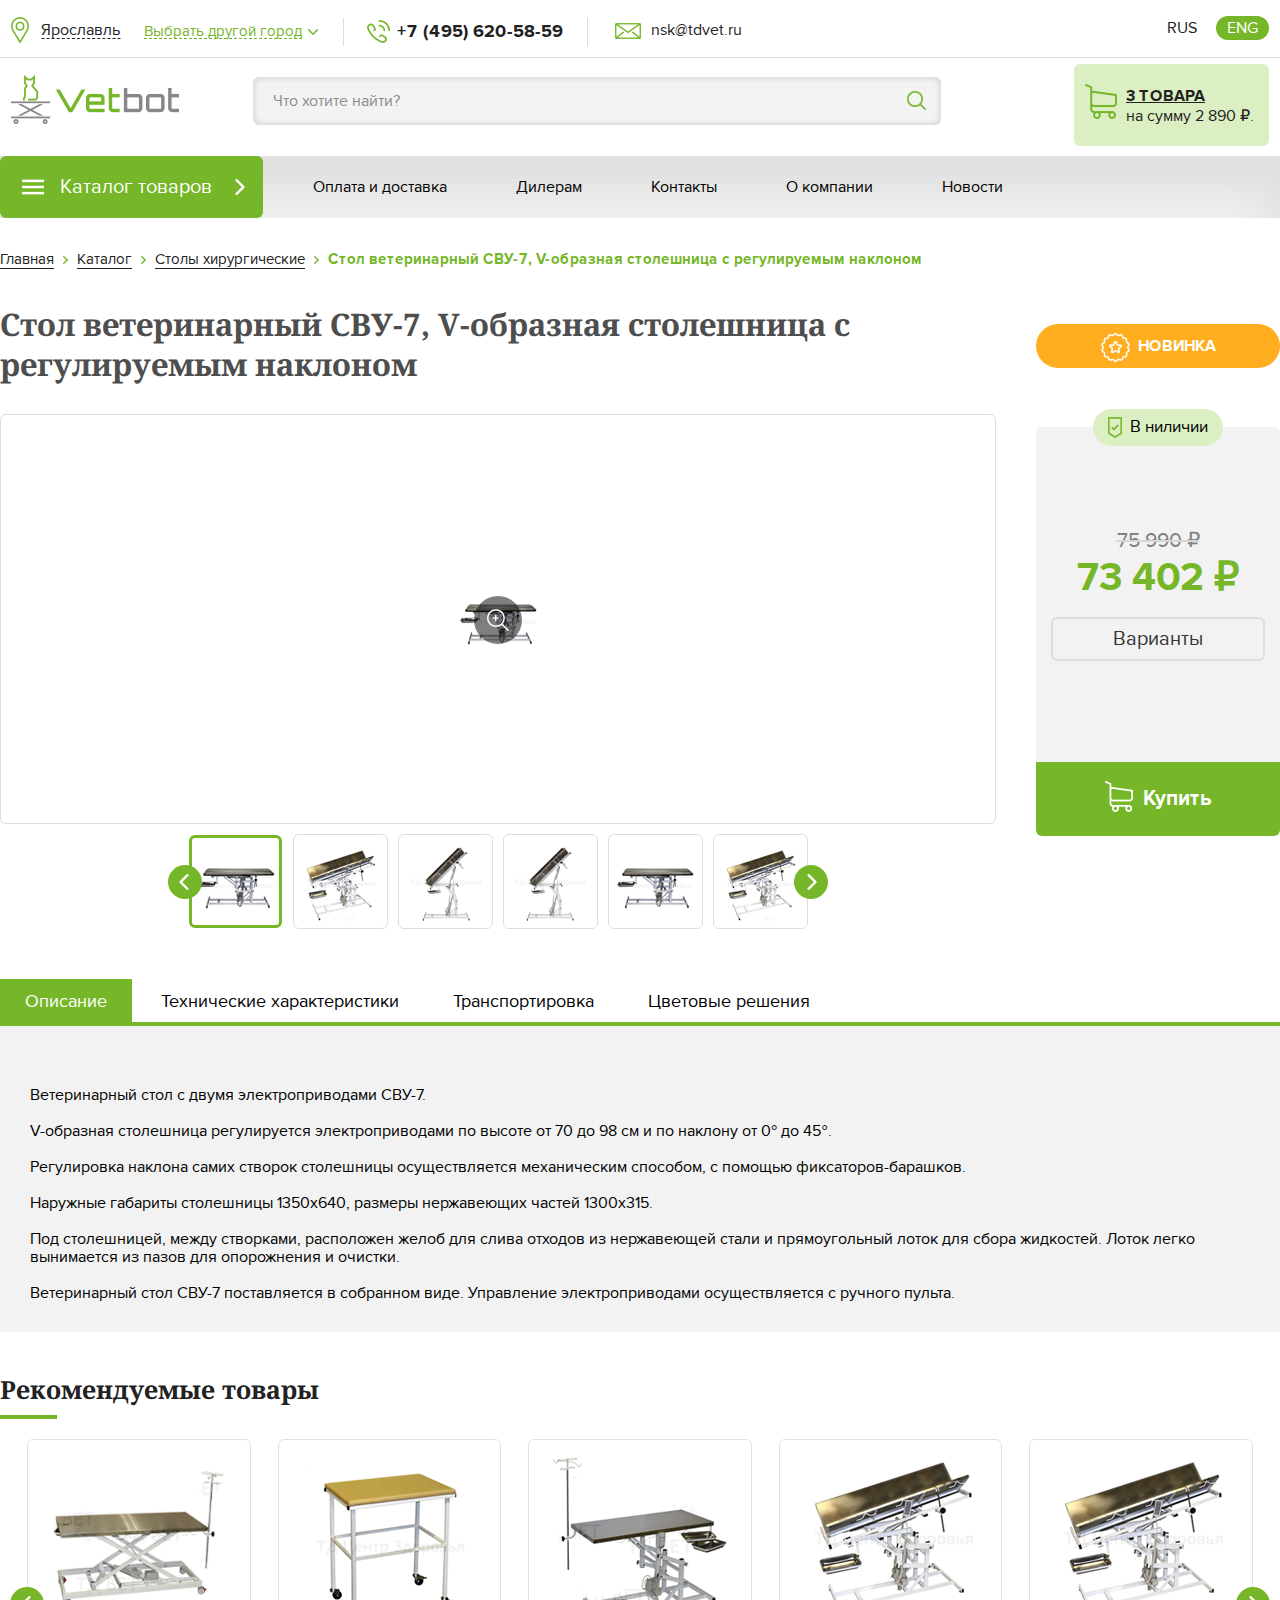
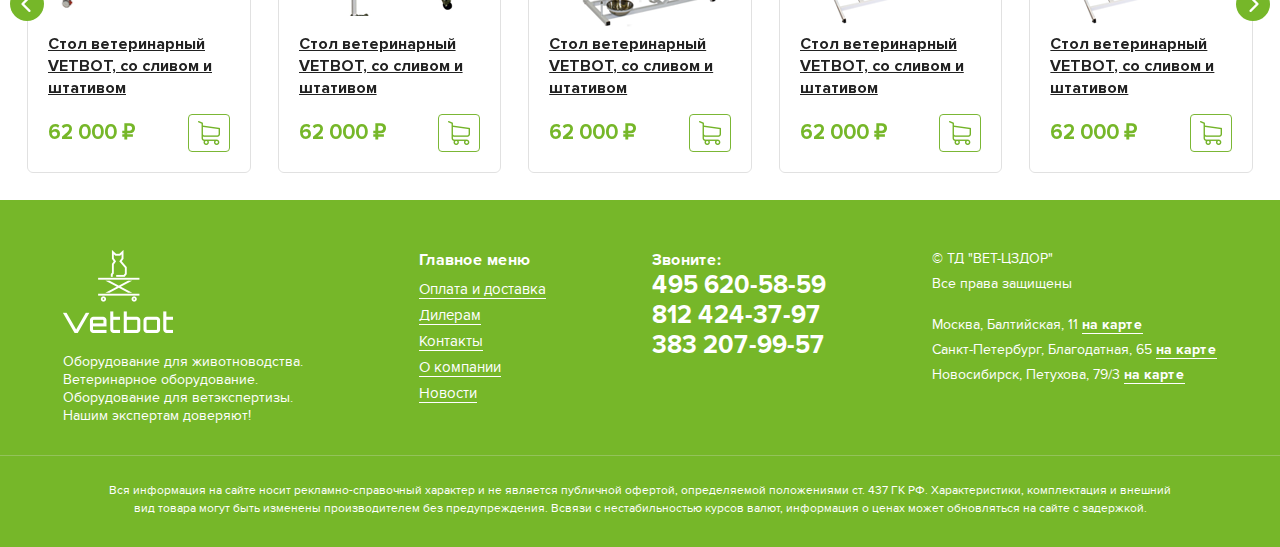
<file: product.html>
<!DOCTYPE html>
<html lang="ru-RU">
<head>
	<meta http-equiv="Content-Type" content="text/html; charset=utf-8">
	<!-- Переключение IE в последнию версию, на случай если в настройках пользователя стоит меньшая -->
	<meta http-equiv="X-UA-Compatible" content="IE=edge">
	
	<!-- Адаптирование страницы для мобильных устройств -->
	<meta name="viewport" content="width=device-width, initial-scale=1">
	
	<!-- Запрет распознования номера телефона -->
	<meta name="format-detection" content="telephone=no">
	
	<!-- Заголовок страницы -->
	<title>Заголовок страницы</title>
	
	<!-- Данное значение часто используют(использовали) поисковые системы -->
	<meta name="description" content="">
	<meta name="keywords" content="">
	
	<!-- Традиционная иконка сайта, размер 16x16, прозрачность поддерживается. Рекомендуемый формат: .ico или .png -->
	<link rel="shortcut icon" href="favicon.ico">

	<!-- Иконка сайта для IPad от Apple, рекомендуемый размер 114x114, прозрачность не поддерживается -->
	<link rel="apple-touch-icon" href="apple-touch-icon-ipad.png">
	
	<!-- Иконка сайта для Iphone от Apple, рекомендуемый размер 72x72, прозрачность не поддерживается -->
	<link rel="apple-touch-icon" href="apple-touch-icon-iphone.png">
	
	<!-- Подключение файлов стилей -->
	<link rel="stylesheet" href="css/styles.css">
	<link rel="stylesheet" href="css/owl.carousel.css">
	<link rel="stylesheet" href="css/bxslider.css">
	<link rel="stylesheet" href="css/jquery.fancybox.css">

	<link rel="stylesheet" href="css/response_1279.css" media="(max-width: 1279px)">
	<link rel="stylesheet" href="css/response_1079.css" media="(max-width: 1079px)">
	<link rel="stylesheet" href="css/response_639.css" media="(max-width: 639px)">
	<link rel="stylesheet" href="css/response_479.css" media="(max-width: 479px)">

</head>
<body>

<div class="site_wrap">

<!-- Шапка -->
<header>
	<div class="line_top">
		<div class="cont box_flex">
			<div class="logo"><a href="#"><img src="images/logo.png" alt=""></a></div>

			<div class="box_catalog">
				<a href="#" class="link_btn mini_modal_link" data-modal-id='#catalog1'>Каталог товаров</a>

				<div class="cat_menu mini_modal" id="catalog1">
					<div class="items">
						<a href="#" class="item">
							<div class="thumb"><img src="images/img1.png" alt=""></div>
							<div class="name">Столы <br>хирургические</div>
						</a>

						<a href="#" class="item">
							<div class="thumb"><img src="images/img2.png" alt=""></div>
							<div class="name">Столы для УЗИ</div>
						</a>

						<a href="#" class="item">
							<div class="thumb"><img src="images/img3.png" alt=""></div>
							<div class="name">Стоматологические <br>столы</div>
						</a>

						<a href="#" class="item">
							<div class="thumb"><img src="images/img4.png" alt=""></div>
							<div class="name">Ванны для груминга</div>
						</a>

						<a href="#" class="item">
							<div class="thumb"><img src="images/img5.png" alt=""></div>
							<div class="name">Аксессуары для <br>столов</div>
						</a>

						<a href="#" class="item">
							<div class="thumb"><img src="images/img6.png" alt=""></div>
							<div class="name">Средства <br>дезинфекции</div>
						</a>

						<a href="#" class="item">
							<div class="thumb"><img src="images/img5.png" alt=""></div>
							<div class="name">Столы для вскрытия животных</div>
						</a>

						<a href="#" class="item">
							<div class="thumb"><img src="images/img6.png" alt=""></div>
							<div class="name">Оборудование ветеринарного стационара</div>
						</a>
					</div>
				</div>
			</div>

			<div class="city">
				<a href="#" class="name mini_modal_link" data-modal-id="#idcity"><span>Ярославль</span></a>

				<a href="#" class="open_sub_menu mini_modal_link" data-modal-id="#idcity"><span>Выбрать другой город</span></a>

				<ul class="sub_menu mini_modal" id="idcity">
					<li><a href="#">Москва</a></li>
					<li><a href="#">Санк-Петербург</a></li>
					<li><a href="#">Алмата</a></li>
				</ul>
			</div>	

			<div class="tel"><a href="tel:+74956205859">+7 (495) 620-58-59</a></div>

			<div class="mail"><a href="mailto:nsk@tdvet.ru">nsk@tdvet.ru</a></div>

			<div class="lang">
				<a href="#">rus</a>

				<a class="active">eng</a>
			</div>

			<div class="search_wrap">
				<div class="search">
					<form action="">
						<input type="text" class="input" placeholder="Что хотите найти?">
						<button class="search_btn"></button>
					</form>
				</div>
			</div>

			<div class="menu_burg">				
				<a class="open_link_menu mini_modal_link" href="#" data-modal-id='#main_menu'><span></span></a>

				<ul class="menu mini_modal" id="main_menu">
					<li><a href="#">Оплата и доставка</a></li>
					<li><a href="#">Дилерам</a></li>
					<li><a href="#">Контакты</a></li>
					<li><a href="#">О компании</a></li>
					<li><a href="#">Новости</a></li>
				</ul>
			</div>
		</div>					
	</div>

	<div class="middle_line">
		<div class="cont box_flex">
			<div class="logo"><a href="#"><img src="images/logo.png" alt=""></a></div>

			<div class="search_wrap">
				<div class="search">
					<form action="">
						<input type="text" class="input" placeholder="Что хотите найти?">
						<button class="search_btn"></button>
					</form>
				</div>
			</div>

			<div class="cart">
				<a href="#">
					<div class="count">3 <span class="hidden">товара</span></div>

					<div class="sum"><span class="hidden">на сумму 2 890 ₽.</span></div>
				</a>
			</div>
		</div>
	</div>

	<div class="bottom_line">
		<div class="cont box_flex">
			<div class="box_catalog">
				<a href="#" class="link_btn mini_modal_link" data-modal-id='#catalog'>Каталог <span>товаров</span></a>

				<div class="cat_menu mini_modal" id="catalog">
					<div class="items">
						<a href="#" class="item">
							<div class="thumb"><img src="images/img1.png" alt=""></div>
							<div class="name">Столы <br>хирургические</div>
						</a>

						<a href="#" class="item">
							<div class="thumb"><img src="images/img2.png" alt=""></div>
							<div class="name">Столы для УЗИ</div>
						</a>

						<a href="#" class="item">
							<div class="thumb"><img src="images/img3.png" alt=""></div>
							<div class="name">Стоматологические <br>столы</div>
						</a>

						<a href="#" class="item">
							<div class="thumb"><img src="images/img4.png" alt=""></div>
							<div class="name">Ванны для груминга</div>
						</a>

						<a href="#" class="item">
							<div class="thumb"><img src="images/img5.png" alt=""></div>
							<div class="name">Аксессуары для <br>столов</div>
						</a>

						<a href="#" class="item">
							<div class="thumb"><img src="images/img6.png" alt=""></div>
							<div class="name">Средства <br>дезинфекции</div>
						</a>

						<a href="#" class="item">
							<div class="thumb"><img src="images/img5.png" alt=""></div>
							<div class="name">Столы для вскрытия животных</div>
						</a>

						<a href="#" class="item">
							<div class="thumb"><img src="images/img6.png" alt=""></div>
							<div class="name">Оборудование ветеринарного стационара</div>
						</a>
					</div>
				</div>
			</div>

			<ul class="menu">
				<li><a href="#">Оплата и доставка</a></li>
				<li><a href="#">Дилерам</a></li>
				<li><a href="#">Контакты</a></li>
				<li><a href="#">О компании</a></li>
				<li><a href="#">Новости</a></li>
			</ul>
		</div>
	</div>
</header>
<!-- End Шапка -->

	<!-- Основная часть -->
<section class="breadcrumbs">
	<div class="cont">
		<a href="/">Главная</a> <span class="sep"></span>

		<a href="/">Каталог</a> <span class="sep"></span>

		<a href="/">Столы хирургические</a> <span class="sep"></span>

		<div class="product">Стол ветеринарный СВУ-7, V-образная столешница с регулируемым наклоном</div>
	</div>
</section>

<section class="">
		<div class="cont">
			<div class="cart_product">
				<div class="wrap_name"><div class="name">Стол ветеринарный СВУ-7, V-образная столешница с регулируемым наклоном</div></div>

				<div class="wrap_icon_new"><div class="icon_new">Новинка</div></div>

				<div class="b_left">
					<div class="slider_product">
						<div class="slider_views">
							<div class="slider owl-carousel">
								<a href="images/thumb1.png" data-fancybox="gallery" class="slide fancy_img"><img src="images/thumb1.png" alt=""></a>

								<a href="images/product_big1.png" data-fancybox="gallery" class="slide fancy_img"><img src="images/product_big1.png" alt=""></a>

								<a href="images/thumb3.png" data-fancybox="gallery" class="slide fancy_img"><img src="images/thumb3.png" alt=""></a>

								<a href="images/thumb3.png" data-fancybox="gallery" class="slide fancy_img"><img src="images/thumb3.png" alt=""></a>

								<a href="images/thumb1.png" data-fancybox="gallery" class="slide fancy_img"><img src="images/thumb1.png" alt=""></a>

								<a href="images/thumb2.png" data-fancybox="gallery" class="slide fancy_img"><img src="images/thumb2.png" alt=""></a>

								<a href="images/thumb2.png" data-fancybox="gallery" class="slide fancy_img"><img src="images/thumb2.png" alt=""></a>
							</div>
						</div>

						<div class="thumbs owl-carousel" id="bx-pager">
							<a href data-slide-index="0" class="active"><img src="images/thumb1.png" alt=""></a>
							<a href data-slide-index="1"><img src="images/thumb2.png" alt=""></a>
							<a href data-slide-index="2"><img src="images/thumb3.png" alt=""></a>
							<a href data-slide-index="3"><img src="images/thumb3.png" alt=""></a>
							<a href data-slide-index="4"><img src="images/thumb1.png" alt=""></a>
							<a href data-slide-index="5"><img src="images/thumb2.png" alt=""></a>
							<a href data-slide-index="6"><img src="images/thumb2.png" alt=""></a>
						</div>
					</div>
				</div>

				<div class="b_right">
					<div class="info_prod">
						<div class="in_stock">В ниличии</div>

						<div class="block_price">
							<div class="old_price">75 990 ₽</div>

							<div class="price">73 402 ₽</div>

							<div class="sort_filter">
								<select name="" id="">
									<option value="">Варианты</option>
									<option value="">Вариант 1 + 1000 ₽</option>
									<option value="">Вариант 2 + 1000 ₽</option>
									<option value="">Вариант 3 + 1000 ₽</option>
									<option value="">Вариант 4 + 1000 ₽</option>
									<option value="">Вариант 5 + 1000 ₽</option>
								</select>
							</div>
						</div>

						<div class="buy">
							<a href="#" class="link_btn">Купить</a>
						</div>
					</div>
				</div>
			</div>
		</div>
</section>

<section class="product_info">
		<div class="cont">
			<div class="tabs_container">
				<ul class="tabs">
					<li class="active"><a href="#tab1">Описание</a></li>
					<li><a href="#tab2">Технические характеристики</a></li>
					<li><a href="#tab3">Транспортировка</a></li>
					<li><a href="#tab4">Цветовые решения</a></li>
				</ul>

				<div class="tab_content" id="tab1">
					<div class="text_block">
						<p>Ветеринарный стол с двумя электроприводами СВУ-7.</p>

						<p>V-образная столешница регулируется электроприводами по высоте от 70 до 98 см и по наклону от 0° до 45°.</p>

						<p>Регулировка наклона самих створок столешницы осуществляется механическим способом, с помощью фиксаторов-барашков.</p>

						<p>Наружные габариты столешницы 1350х640, размеры нержавеющих частей 1300х315.</p>

						<p>Под столешницей, между створками, расположен желоб для слива отходов из нержавеющей стали и прямоугольный лоток для сбора жидкостей. Лоток легко вынимается из пазов для опорожнения и очистки.</p>
						
						<p>Ветеринарный стол СВУ-7 поставляется в собранном виде. Управление электроприводами осуществляется с ручного пульта.</p>
					</div>
				</div>

				<div class="tab_content" id="tab2">
					<div class="text_block">
						<p>Ветеринарный стол с двумя электроприводами СВУ-7.</p>

						<p>V-образная столешница регулируется электроприводами по высоте от 70 до 98 см и по наклону от 0° до 45°.</p>

						<p>Регулировка наклона самих створок столешницы осуществляется механическим способом, с помощью фиксаторов-барашков.</p>

						<p>Наружные габариты столешницы 1350х640, размеры нержавеющих частей 1300х315.</p>

						<p>Под столешницей, между створками, расположен желоб для слива отходов из нержавеющей стали и прямоугольный лоток для сбора жидкостей. Лоток легко вынимается из пазов для опорожнения и очистки.</p>
						
						<p>Ветеринарный стол СВУ-7 поставляется в собранном виде. Управление электроприводами осуществляется с ручного пульта.</p>
					</div>
				</div>	

				<div class="tab_content" id="tab3">
					<div class="text_block">
						<p>Ветеринарный стол с двумя электроприводами СВУ-7.</p>

						<p>V-образная столешница регулируется электроприводами по высоте от 70 до 98 см и по наклону от 0° до 45°.</p>

						<p>Регулировка наклона самих створок столешницы осуществляется механическим способом, с помощью фиксаторов-барашков.</p>

						<p>Наружные габариты столешницы 1350х640, размеры нержавеющих частей 1300х315.</p>

						<p>Под столешницей, между створками, расположен желоб для слива отходов из нержавеющей стали и прямоугольный лоток для сбора жидкостей. Лоток легко вынимается из пазов для опорожнения и очистки.</p>
						
						<p>Ветеринарный стол СВУ-7 поставляется в собранном виде. Управление электроприводами осуществляется с ручного пульта.</p>
					</div>
				</div>	

				<div class="tab_content" id="tab4">
					<div class="text_block">
						<p>Ветеринарный стол с двумя электроприводами СВУ-7.</p>

						<p>V-образная столешница регулируется электроприводами по высоте от 70 до 98 см и по наклону от 0° до 45°.</p>

						<p>Регулировка наклона самих створок столешницы осуществляется механическим способом, с помощью фиксаторов-барашков.</p>

						<p>Наружные габариты столешницы 1350х640, размеры нержавеющих частей 1300х315.</p>

						<p>Под столешницей, между створками, расположен желоб для слива отходов из нержавеющей стали и прямоугольный лоток для сбора жидкостей. Лоток легко вынимается из пазов для опорожнения и очистки.</p>
						
						<p>Ветеринарный стол СВУ-7 поставляется в собранном виде. Управление электроприводами осуществляется с ручного пульта.</p>
					</div>
				</div>					
			</div>
		</div>
</section>

<section class="novelties recomendated">
		<div class="cont">
			<div class="sub_title">Рекомендуемые товары</div>

			<div class="items owl-carousel">
				<div class="item">
					<a href="#" class="thumb"><img src="images/prod2.png" alt=""></a>

					<a href="#" class="name"><span>Стол ветеринарный VETBOT, со сливом и штативом</span></a>

					<div class="line">
						<div class="price">62 000 ₽</div>

						<a href="#" class="add_in_cart"></a>
					</div>
				</div>

				<div class="item">
					<a href="#" class="thumb"><img src="images/prod3.png" alt=""></a>

					<a href="#" class="name"><span>Стол ветеринарный VETBOT, со сливом и штативом</span></a>

					<div class="line">
						<div class="price">62 000 ₽</div>

						<a href="#" class="add_in_cart"></a>
					</div>
				</div>

				<div class="item">
					<a href="#" class="thumb"><img src="images/prod4.png" alt=""></a>

					<a href="#" class="name"><span>Стол ветеринарный VETBOT, со сливом и штативом</span></a>

					<div class="line">
						<div class="price">62 000 ₽</div>

						<a href="#" class="add_in_cart"></a>
					</div>
				</div>
				
				<div class="item">
					<a href="#" class="thumb"><img src="images/prod5.png" alt=""></a>

					<a href="#" class="name"><span>Стол ветеринарный VETBOT, со сливом и штативом</span></a>

					<div class="line">
						<div class="price">62 000 ₽</div>

						<a href="#" class="add_in_cart"></a>
					</div>
				</div>
				
				<div class="item">
					<a href="#" class="thumb"><img src="images/prod5.png" alt=""></a>

					<a href="#" class="name"><span>Стол ветеринарный VETBOT, со сливом и штативом</span></a>

					<div class="line">
						<div class="price">62 000 ₽</div>

						<a href="#" class="add_in_cart"></a>
					</div>
				</div>

				<div class="item">
					<a href="#" class="thumb"><img src="images/prod2.png" alt=""></a>

					<a href="#" class="name"><span>Стол ветеринарный VETBOT, со сливом и штативом</span></a>

					<div class="line">
						<div class="price">62 000 ₽</div>

						<a href="#" class="add_in_cart"></a>
					</div>
				</div>

				<div class="item">
					<a href="#" class="thumb"><img src="images/prod3.png" alt=""></a>

					<a href="#" class="name"><span>Стол ветеринарный VETBOT, со сливом и штативом</span></a>

					<div class="line">
						<div class="price">62 000 ₽</div>

						<a href="#" class="add_in_cart"></a>
					</div>
				</div>

				<div class="item">
					<a href="#" class="thumb"><img src="images/prod4.png" alt=""></a>

					<a href="#" class="name"><span>Стол ветеринарный VETBOT, со сливом и штативом</span></a>

					<div class="line">
						<div class="price">62 000 ₽</div>

						<a href="#" class="add_in_cart"></a>
					</div>
				</div>
				
				<div class="item">
					<a href="#" class="thumb"><img src="images/prod5.png" alt=""></a>

					<a href="#" class="name"><span>Стол ветеринарный VETBOT, со сливом и штативом</span></a>

					<div class="line">
						<div class="price">62 000 ₽</div>

						<a href="#" class="add_in_cart"></a>
					</div>
				</div>
				
				<div class="item">
					<a href="#" class="thumb"><img src="images/prod5.png" alt=""></a>

					<a href="#" class="name"><span>Стол ветеринарный VETBOT, со сливом и штативом</span></a>

					<div class="line">
						<div class="price">62 000 ₽</div>

						<a href="#" class="add_in_cart"></a>
					</div>
				</div>
			</div>
		</div>
</section>
<!-- End Основная часть -->

<div class="clear"></div>
<!-- Подвал -->
<footer>
	<div class="cont">
		<div class="items">
			<div class="item item_logo">
				<div class="logo"><a href="#"><img src="images/logo2.png" alt=""></a></div>

				<div class="info">Оборудование для животноводства. Ветеринарное оборудование. Оборудование для ветэкспертизы. <br>Нашим экспертам доверяют!</div>
			</div>

			<div class="item f_menu">
				<div class="title">Главное меню</div>

				<ul>
					<li><a href="#">Оплата и доставка</a></li>
					<li><a href="#">Дилерам</a></li>
					<li><a href="#">Контакты</a></li>
					<li><a href="#">О компании</a></li>
					<li><a href="#">Новости</a></li>
				</ul>
			</div>

			<div class="item numbers">
				<div class="title">Звоните:</div>

				<a href="tel:4956205859" class="tel">495 620-58-59</a>
				<a href="tel:8124243797" class="tel">812 424-37-97</a>
				<a href="tel:3832079957" class="tel">383 207-99-57</a>
			</div>

			<div class="item adress_info">
				<div class="copy">&copy; ТД "ВЕТ-ЦЗДОР"</div>

				<div class="roots">Все права защищены</div>

				<div class="adress">
					Москва, Балтийская, 11 <a href="#">на карте</a> <br>
					Санкт-Петербург, Благодатная, 65 <a href="#">на карте</a> <br>
					Новосибирск, Петухова, 79/3 <a href="#">на карте</a>
				</div>
			</div>
		</div>
	</div>

	<div class="line_bottom">
		<div class="cont">
			Вся информация на сайте носит рекламно-справочный характер и не является публичной офертой, определяемой положениями ст. 437 ГК РФ. Характеристики, комплектация и внешний вид товара могут быть изменены производителем без предупреждения. Всвязи с нестабильностью курсов валют, информация о ценах может обновляться на сайте с задержкой.
		</div>
	</div>
</footer>
<!-- End Подвал -->

</div>

<!-- Подключение javascript файлов -->
<script src="js/jquery.js"></script>
<script src="js/jquery-migrate.js"></script>
<script src="js/owl.carousel.min.js"></script>
<script src="js/bxslider.js"></script>
<script src="js/jquery.fancybox.min.js"></script>
<script src="js/jquery.selectbox.js"></script>
<script src="js/scripts.js"></script>
</body>
</html>
</file>
<file: css/styles.css>
@import url('https://fonts.googleapis.com/css?family=Noto+Serif:300,400,700&subset=cyrillic');@font-face{    font-family: 'ProximaNova';    src: url('../fonts/proximanova-regular.woff') format('woff'), url('../fonts/proximanova-regular.ttf');    font-weight: 400;}@font-face{    font-family: 'ProximaNova';    src: url('../fonts/ProximaNova-Bold.woff') format('woff'), url('../fonts/ProximaNova-Bold.ttf');    font-weight: 700;}@font-face{    font-family: 'ProximaNova';    src: url('../fonts/ProximaNova-Extrabld.woff') format('woff'), url('../fonts/ProximaNova-Extrabld.ttf');    font-weight: 800;}@font-face{	font-family: 'Circe';	src: url('../fonts/Circe-Regular.woff') format('woff'), url('../fonts/Circe-Regular.ttf');}*{	padding: 0;	margin: 0;	-moz-box-sizing:border-box;    -webkit-box-sizing:border-box;    box-sizing:border-box;}*:before, *:after{	-moz-box-sizing:border-box;    -webkit-box-sizing:border-box;    box-sizing:border-box;}img{ border: none; }input, textarea, input:active, textarea:active { outline: none transparent!important; box-shadow: none; -moz-outline: none!important; }input[type=submit], button[type=submit]{ -webkit-appearance: none; -webkit-border-radius: 0; }:focus {outline:none;}::-webkit-input-placeholder {color: #8d8d8d;}::-moz-placeholder {color: #8d8d8d;}/* Firefox 19+ */:-moz-placeholder {color: #8d8d8d;}/* Firefox 18- */:-ms-input-placeholder {color: #8d8d8d;}/* Общие стили */.clear{ clear: both; }.left{ float: left; }.right{ float: right; }body{ -webkit-text-size-adjust: 100%; 	background: #fff;	height: 100%;}.site_wrap{    overflow: hidden;    min-height: 100vh;}.cont{    position: relative;    width: 100%;    max-width: 1366px;    margin: 0 auto;}.main_title{    position: relative;    color: #222;    font: 700 32px/35px 'Noto Serif';}.sub_title{    position: relative;    color: #222;    font: 700 25px/35px 'Noto Serif';}.sub_title:after,.main_title:after{    position: absolute;    bottom: -12px;    left: 0;    width: 57px;    height: 4px;    background: #75b529;    content: '';}.main_title_center,.sub_title_center{    text-align: center;}.main_title_center:after,.sub_title_center:after{    left: 50%;    transform: translateX(-50%);}.text_block{    padding-top: 40px;}section.text_block .cont{    padding: 0 10px;}.text_block h1{    position: relative;    margin-bottom: 28px;    color: #4d4d4d;    font: 700 32px/35px 'Noto Serif';}.text_block h2{    position: relative;    margin-bottom: 40px;    color: #222;    font: 700 32px/35px 'Noto Serif';}.text_block h1.with_line:after,.text_block h2.with_line:after{    position: absolute;    bottom: -15px;    left: 0;    width: 57px;    height: 4px;    background: #75b529;    content: '';}.text_block h3{    margin-top: 40px;    margin-bottom: 20px;    color: #4d4d4d;    font: 700 25px/35px 'Noto Serif';}.text_block p{    margin-bottom: 25px;    color: #000;    font: 16px/21px 'ProximaNova';}.about_us p{    margin-bottom: 30px;    color: #222;    font: 17px/25px 'ProximaNova';}.text_block > :last-child{    margin-bottom: 0;}.open_link_menu{    position: absolute;    top: 8px;    right: 0;    z-index: 99;    display: none;    vertical-align: top;    overflow: hidden;    width: 22px;    height: 38px;    padding: 18px 0;    transition: margin .4s linear;    transform: translateX(-50%);}.open_link_menu.active span{    background: transparent;}.open_link_menu span{    display: block;    height: 3px;    background: #000;    transition: all .2s linear;}.open_link_menu.active:before{    top: 17px;    transform: rotate(-45deg);}.open_link_menu:before{    position: absolute;    top: 12px;    left: 0;    width: 22px;    height: 3px;    background: #000;    content: '';    transition: all .2s linear;}.open_link_menu.active:after{    bottom: 18px;    transform: rotate(45deg);}.open_link_menu:after{    position: absolute;    bottom: 11px;    left: 0;    width: 22px;    height: 3px;    background: #000;    content: '';    transition: all .2s linear;}.breadcrumbs{    margin-top: 25px;}.breadcrumbs .product{    display: inline-block;    vertical-align: top;    margin-top: 7px;    color: #76b729;    font: 700 15px 'ProximaNova';}.breadcrumbs a{    display: inline-block;    vertical-align: top;    margin-top: 7px;    color: #222;    font: 15px 'ProximaNova';    border-bottom: 1px solid #222;    text-decoration: none;    transition: .2s;}.breadcrumbs .active,.breadcrumbs a:hover{    border-bottom-color: transparent;}.breadcrumbs .sep{    position: relative;    display: inline-block;    vertical-align: middle;    width: 5px;    height: 8px;    margin: 0 5px;    margin-top: 13px;    background: url(../images/arrow_right2.png) 0 0 no-repeat;}.block_pagination{    display: flex;    justify-content: flex-start;    align-content: flex-start;}.block_pagination .in_view{    margin-top: 8px;    font: 18px 'ProximaNova';    flex: 2 1 auto;}.block_pagination .pages{    margin-top: 8px;    margin-right: -8px;}.block_pagination .pages span{    margin: 0 10px;    color: #76b729;    font: 18px 'ProximaNova';}.block_pagination .pages a{    display: inline-block;    vertical-align: top;    margin: 0 10px;    color: #000;    font: 18px 'ProximaNova';    text-decoration: none;}.block_pagination .pages a:hover{    text-decoration: underline;}/* End Общие стили *//*=============================*//* Стили шапки сайта */header .line_top{    padding-bottom: 15px;    border-bottom: 1px solid #ddd;}header .line_top.fixed{    position: fixed;    top: 0;    left: 0;    z-index: 999;    width: 100%;    padding-bottom: 0;    background: #fff;    box-shadow: 0 11px 40px 10px rgba(0,0,0,.08);    -webkit-animation: moveDown .5s;            animation: moveDown .5s;}header .line_top .box_flex{    display: flex;    padding: 0 11px;    justify-content: flex-start;    align-items: flex-start;}header .line_top.fixed .box_flex{    padding-bottom: 10px;    align-items: center;}header .line_top .city{    position: relative;}header .line_top.fixed .city{    margin-left: 25px;}header .line_top .city a{    text-decoration: none;}header .line_top .city .name{    position: relative;    display: inline-block;    vertical-align: top;    margin-top: 20px;    padding-left: 30px;    color: #222;    font: 16px 'ProximaNova';    text-decoration: none;}header .line_top.fixed .city .name{    margin-top: 15px;}header .line_top .city .name span{    position: relative;    display: inline-block;    vertical-align: top;}header .line_top .city .name span:after{    position: absolute;    bottom: 1px;    left: 50%;    width: 100%;    height: 1px;    border-bottom: 1px dashed #222;    content: '';    transition: .3s;    transform: translateX(-50%);}header .line_top .city .name:hover span:after{    opacity: 0;}header .line_top .city .name:before{    position: absolute;    top: -3px;    left: 0;    width: 18px;    height: 26px;    background: url(../images/icon_mark.png) 0 0 no-repeat;    content: '';}header .line_top .city .open_sub_menu{    position: relative;    display: inline-block;    vertical-align: top;    margin-top: 22px;    margin-left: 20px;    padding-right: 16px;    color: #75b529;    font: 15px 'ProximaNova';}header .line_top.fixed .city .open_sub_menu{    display: none;}header .line_top .city .open_sub_menu span{    position: relative;    display: inline-block;    vertical-align: top;}header .line_top .city .open_sub_menu span:after{    position: absolute;    bottom: 1px;    left: 50%;    width: 100%;    height: 1px;    border-bottom: 1px dashed #73b328;    content: '';    transition: .3s;    transform: translateX(-50%);}header .line_top .city .open_sub_menu:hover span:after{    opacity: 0;}header .line_top .city .open_sub_menu:before{    position: absolute;    top: 7px;    right: 0;    width: 10px;    height: 6px;    background: url(../images/arrow_down.png) 0 0 no-repeat;    content: '';}header .line_top .city .sub_menu{    position: absolute;    position: absolute;    top: calc(100% + 17px);    right: 0;    z-index: 99;    display: none;    min-width: 202px;    padding: 30px 25px 20px;    border-top: 4px solid #76b729;    background: #fff;    box-shadow: -11px 11px 40px 23px rgba(0,0,0,.08);}header .line_top .city .sub_menu li{    list-style: none;}header .line_top .city .sub_menu li + li{    margin-top: 10px;}header .line_top .city .sub_menu li a{    color: #222;    font: 700 15px/20px 'ProximaNova';    text-decoration: underline;}header .line_top .city .sub_menu li a:hover{    text-decoration: none;}header .line_top .tel{    position: relative;    margin-top: 20px;    margin-left: 25px;    padding-left: 24px;}header .line_top.fixed .tel{    margin-top: 15px;}header .line_top .tel:before{    position: absolute;    top: -2px;    left: 0;    width: 1px;    height: 28px;    background: #ddd;    content: '';}header .line_top.fixed .tel:before{    display: none;}header .line_top .tel a{    position: relative;    padding-left: 30px;    color: #222;    font: 700 18px 'ProximaNova';    text-decoration: none;}header .line_top .tel a:before{    position: absolute;    top: 0;    left: 0;    width: 23px;    height: 23px;    background: url(../images/icon_tel.png) 0 0 no-repeat;    content: '';}header .line_top .mail{    position: relative;    margin-top: 20px;    margin-left: 24px;    padding-left: 28px;    flex: 2 1 auto;}header .line_top.fixed .mail{    margin-top: 12px;}header .line_top .mail:before{    position: absolute;    top: -2px;    left: 0;    width: 1px;    height: 28px;    background: #ddd;    content: '';}header .line_top.fixed .mail:before{    display: none;}header .line_top .mail a{    position: relative;    padding-left: 36px;    color: #222;    font: 16px 'ProximaNova';    text-decoration: none;}header .line_top .mail a:before{    position: absolute;    top: 3px;    left: 0;    width: 26px;    height: 16px;    background: url(../images/icon_mail.png) 0 0;    content: '';}header .line_top .lang{    margin-top: 16px;}header .line_top.fixed .lang{    display: none;}header .line_top .lang a{    display: inline-block;    vertical-align: top;    padding: 0 10px;    color: #222;    font: 16px/24px 'ProximaNova';    border-radius: 50px;    text-align: center;    text-decoration: none;    text-transform: uppercase;    transition: .3s;}header .line_top .lang a:hover{    background: #dbefc3;}header .line_top .lang a + a{    margin-left: 5px;}header .line_top .lang a.active{    min-width: 53px;    color: #fff;    background: #76b729;}header .middle_line{    z-index: 99;    padding-bottom: 10px;}header .middle_line .cont{    padding: 0 11px;}header .middle_line .box_flex{    display: flex;    justify-content: space-between;    align-items: flex-start;}header .logo{    margin-top: 18px;}header .line_top .logo{    display: none;    margin-top: 10px;}header .line_top.fixed .logo{    display: block;}header .logo a{    display: inline-block;    vertical-align: top;}header .logo a img{    display: block;    max-width: 100%;}header .search_wrap{    position: relative;    left: -30px;    width: 100%;    max-width: 688px;    margin: 20px 20px 0;}header .line_top .search_wrap{    left: 0;    display: none;}header .line_top.fixed .search_wrap{    display: block;    max-width: 276px;    margin: 10px 0 0;    margin-left: 20px;}header .search form{    position: relative;    display: block;    width: 100%;}header .search .input{    display: block;    width: 100%;    padding-right: 40px;    padding-left: 20px;    color: #222;    font: 16px/48px 'ProximaNova';    border: none;    border-radius: 6px;    background: #f3f3f3;    box-shadow: inset 0 0 7px rgba(0,0,0,.18);}header .line_top .search .input{    line-height: 38px;}header .search .search_btn{    position: absolute;    top: 14px;    right: 15px;    width: 19px;    height: 19px;    border: none;    background: url(../images/icon_search.png) 0 0 no-repeat;    cursor: pointer;}header .line_top .search .search_btn{    top: 9px;    right: 9px;}header .middle_line .cart{    margin-top: 7px;}header .middle_line .cart a{    position: relative;    display: block;    overflow: hidden;    width: 100%;    height: 100%;    padding: 22px 15px 20px 52px;    border-radius: 6px;    background: #dbefc3 url(../images/icon_cart.png) 11px 20px no-repeat;    text-decoration: none;}header .middle_line .cart a .count{    color: #222;    font: 700 16px 'ProximaNova';    text-decoration: underline;    text-transform: uppercase;}header .middle_line .cart a .sum{    color: #222;    font: 16px 'ProximaNova';}header .middle_line .cart a:hover .count{    text-decoration: none;}header .bottom_line{    background: #f3f3f3;    box-shadow: inset 0 30px 40px 10px rgba(0,0,0,.08);}header .bottom_line .box_flex{    position: relative;    display: flex;    justify-content: flex-start;    align-items: center;    align-content: flex-start;}header .box_catalog .link_btn{    position: relative;    display: block;    width: 263px;    padding-right: 18px;    padding-left: 60px;    color: #fff;    font: 20px/62px 'ProximaNova';    border-radius: 6px;    background: #76b729;    text-decoration: none;}header .line_top .box_catalog{    display: none;    margin-top: 10px;    margin-left: 14px;}header .line_top.fixed .box_catalog{    display: block;}header .line_top .box_catalog .link_btn{    width: 206px;    padding-left: 48px;    font-size: 16px;    line-height: 49px;}header .box_catalog .link_btn.active{    border-radius: 0;}header .line_top.fixed .box_catalog .link_btn.active{    border-radius: 6px;}header .box_catalog .link_btn:before{    position: absolute;    top: 50%;    left: 22px;    width: 22px;    height: 16px;    background: url(../images/burger.png) 0 0 no-repeat;    content: '';    transform: translateY(-50%);}header .line_top .box_catalog .link_btn:before{    left: 16px;}header .box_catalog .link_btn:after{    position: absolute;    top: 50%;    right: 18px;    width: 10px;    height: 16px;    margin-top: -8px;    background: url(../images/arrow_right.png) 0 0 no-repeat;    content: '';}header .box_catalog .link_btn.active:after{    transform: rotate(90deg);}header .box_catalog .cat_menu{    position: absolute;    top: 100%;    left: 0;    z-index: 99;    display: none;    width: 100%;    padding: 0 40px 20px;    border-top: 5px solid #76b729;    border-radius: 0 0 6px 6px;    background: #fff;    box-shadow: -32px 32px 40px 23px rgba(0,0,0,.08);}header .box_catalog .cat_menu .items{    display: flex;    margin-left: -70px;    justify-content: flex-start;    align-items: flex-start;    align-content: center;    flex-wrap: wrap;}header .box_catalog .cat_menu .item{    display: inline-block;    vertical-align: top;    width: calc(100% / 6 - 70px);    margin-top: 15px;    margin-left: 70px;}header .box_catalog .cat_menu .item:hover{    text-decoration: none;}header .box_catalog .cat_menu .item .thumb{    display: block;    width: 131px;    height: 162px;    margin: 0 auto;    line-height: 162px;    text-align: center;}header .box_catalog .cat_menu .item .thumb img{    display: inline-block;    vertical-align: middle;    max-width: 100%;    max-height: 100%;}header .box_catalog .cat_menu .item .name{    color: #000;    font: 700 16px 'ProximaNova';    text-align: center;}header .menu{    margin-left: 50px;}header .line_top .menu{    display: none;}header .menu li{    display: inline-block;    vertical-align: top;    list-style: none;}header .menu li + li{    margin-left: 65px;}header .menu li a{    color: #000;    font: 16px 'ProximaNova';    border-bottom: 1px solid transparent;    text-decoration: none;    transition: .2s;}header .menu li a:hover,header .menu li a.active{    border-bottom-color: #222;}header .line_top .menu{    position: absolute;    top: 100%;    left: 0;    z-index: 999;    display: none;    width: 100%;    margin-left: 0;    padding: 10px 0;    background: #f2f2f2;    box-shadow: 0 0 10px rgba(0,0,0,.2);}header .line_top .menu li{    display: block;    width: 100%;    text-align: center;}header .line_top .menu li + li{    margin-top: 15px;    margin-left: 0;}/* End Стили шапки сайта *//*=============================*//* Стили основного блока сайта */.main_slider{    margin-top: 7px;}.main_slider .slider{    overflow: hidden;    border-radius: 6px;    box-shadow: -20px 20px 35px 10px rgba(0,0,0,.21);}.main_slider .slider .slide{    display: flex;    width: 100%;    height: 409px;    padding: 0 85px 60px;    background-repeat: no-repeat;    background-position: 50% 0;    background-size: cover;    text-decoration: none;    justify-content: flex-start;}.main_slider .slider .slide .b_left{    margin-right: 40px;    flex: 2 1 auto;}.main_slider .slider .slide .b_left .title{    margin-top: 70px;    color: #fff;    font: 700 60px/60px 'ProximaNova';}.main_slider .slider .slide .b_left .note{    margin-top: 12px;    color: #fff;    font: 18px/25px 'ProximaNova';}.main_slider .slider .slide .b_right{    margin-top: 75px;}.main_slider .slider .slide .b_right .thumb{    display: inline-block;    vertical-align: top;    width: 252px;    height: 244px;    margin-right: 2px;    line-height: 244px;    text-align: center;}.main_slider .slider .slide .b_right .thumb img{    display: inline-block;    vertical-align: top;    max-width: 100%;    max-height: 100%;}.main_slider .slider .slide .b_right .info{    display: inline-block;    vertical-align: top;    margin-top: 70px;}.main_slider .slider .slide .b_right .info .old_price{    position: relative;    display: inline-block;    vertical-align: top;    color: #fff;    font: 30px 'ProximaNova';}.main_slider .slider .slide .b_right .info .old_price:after{    position: absolute;    top: 50%;    left: 0;    width: 100%;    height: 1px;    background: #fff;    content: '';}.main_slider .slider .slide .b_right .info .price{    margin-top: 10px;    color: #fff;    font: 700 50px/35px 'ProximaNova';}.main_slider .slider .slide .b_right .info .note{    margin-top: 10px;    color: #fff;    font: 18px/22px 'ProximaNova';}.novelties{    margin-top: 30px;}.novelties .items{    position: relative;    overflow: hidden;    margin: 6px 23px 0;    padding: 27px;}.novelties .items.owl-carousel .owl-nav .owl-prev,.novelties .items.owl-carousel .owl-nav .owl-next,.novelties .items.owl-carousel .owl-nav .owl-prev.disabled:hover,.novelties .items.owl-carousel .owl-nav .owl-next.disabled:hover{    opacity: 1;    border: none;    background-color: #76b729;    background-image: url(../images/arrow_left.png);}.novelties .items.owl-carousel .owl-nav .owl-prev:hover,.novelties .items.owl-carousel .owl-nav .owl-next:hover{    opacity: .7;}.novelties .items.owl-carousel .owl-nav .owl-prev{    left: 10px;}.novelties .items.owl-carousel .owl-nav .owl-next{    right: 10px;}.novelties .items.owl-carousel{    width: calc(100% - 46px);}.novelties .items.owl-carousel:after{    position: absolute;    top: 0;    right: 0;    width: 1px;    height: 100%;    background: #fff;    content: '';}.novelties .items.owl-carousel .owl-stage-outer{    overflow: visible;}.novelties .item{    margin-top: 20px;    padding: 11px 20px 20px;    border: 1px solid #e1e1e1;    border-radius: 6px;    text-align: center;    transition: .3s;}.novelties .item:hover{    border-color: transparent;    box-shadow: 0 0 27px rgba(0,0,0,.19);}.novelties .item .thumb{    display: flex;    height: 182px;    justify-content: center;    align-items: center;}.novelties .item .thumb img{    display: block;    max-width: 100%;    max-height: 100%;}.novelties .item .name{    display: block;    overflow: hidden;    height: 66px;    color: #222;    font: 700 16px/22px 'ProximaNova';    text-align: left;}.novelties .item .name:hover{    text-decoration: none;}.novelties .item .line{    display: flex;    margin-top: 15px;    justify-content: flex-start;}.novelties .item .line .price{    margin-top: 8px;    color: #76b729;    font: 700 21px/21px 'ProximaNova';    text-align: left;    flex: 2 1 auto;    align-items: center;    align-content: flex-start;}.novelties .item .line .add_in_cart{    display: inline-block;    vertical-align: top;    width: 42px;    height: 38px;    border: 1.5px solid #7bb735;    border-radius: 4px;    background: url(../images/icon_cart2.png) 50% 50% no-repeat;}.news .items{    display: flex;    margin-top: 20px;    margin-left: -40px;    justify-content: flex-start;    align-items: flex-start;    flex-wrap: wrap;}.news .item{    display: flex;    width: calc(50% - 40px);    margin-top: 35px;    margin-left: 40px;    justify-content: flex-start;    align-items: flex-start;}.news .item .thumb{    display: inline-block;    vertical-align: top;    width: 261px;    margin-right: 30px;}.news .item .thumb img{    display: block;    width: 100%;    max-width: 100%;}.news .item .info{    width: calc(100% - 291px);}.news .item .info .name{    color: #222;    font: 25px/35px 'Noto Serif';    border-bottom: 2px solid #222;    text-decoration: none;    transition: .2s;}.news .item .info .name:hover{    border-bottom-color: transparent;}.news .item .info .date{    margin-top: 14px;    color: #878786;    font: 14px 'ProximaNova';}.news .item .info .text{    margin-top: 8px;    color: #4e4e4e;    font: 15px/20px 'ProximaNova';}.about_us{    position: relative;    margin-top: 55px;    padding: 0 0 55px;    background: #f0f3eb;    box-shadow: 0 46px 57px 2px rgba(0,0,0,.19);}.about_us .cont{    padding-left: 415px;}.about_us .bng{    position: absolute;    right: 50%;    bottom: 0;    width: 233px;    height: 495px;    margin-right: 390px;}.about_us .bng2{    top: 80px;    bottom: auto;    width: 349px;    height: 359px;    margin-right: 320px;}.about_us .bng img{    display: block;    width: 100%;}.cart_product{    display: flex;    margin-top: 35px;    justify-content: flex-start;    align-items: flex-start;    align-content: flex-start;    flex-wrap: wrap;}.cart_product .b_left{    width: calc(100% - 284px);}.cart_product .wrap_name{    width: calc(100% - 284px);}.cart_product .name{    color: #4e4e4e;    font: 700 31px/40px 'Noto Serif';}.cart_product .b_left .slider_product{    margin-top: 30px;}.cart_product .b_left .slider_product .slider_views{    display: block;    width: 100%;    height: 410px;    border: 1px solid #ddd;    border-radius: 6px;}.cart_product .b_left .slider_product .slider_views .owl-dots{    display: none;}.cart_product .b_left .slider_product .slider_views .slide{    position: relative;    display: flex;    width: 100%;    height: 410px;    justify-content: center;    align-items: center;}.cart_product .b_left .slider_product .slider_views .slide:after{    position: absolute;    top: 50%;    left: 50%;    width: 48px;    height: 48px;    border-radius: 50%;    background: rgba(0,0,0,.5) 50% 50% no-repeat;    background-image: url(../images/zoom-in.png);    content: '';    transition: .3s;    transform: translate(-50%,-50%);}.cart_product .b_left .slider_product .slider_views .slide:hover:after{    background-color: rgba(0,0,0,.8);}.cart_product .b_left .slider_product .slider_views .slide img{    display: block;}.cart_product .b_left .slider_product .thumbs{    max-width: 620px;    margin: 10px auto 0;}.cart_product .b_left .slider_product .thumbs .owl-nav .owl-prev,.cart_product .b_left .slider_product .thumbs .owl-nav .owl-next{    opacity: 1;    border: none;    background-color: #76b729;    background-image: url(../images/arrow_left.png);}.cart_product .b_left .slider_product .thumbs .owl-nav .owl-prev:hover,.cart_product .b_left .slider_product .thumbs .owl-nav .owl-next:hover{    opacity: .7;}.cart_product .b_left .slider_product .thumbs .owl-nav .owl-prev.disabled:hover,.cart_product .b_left .slider_product .thumbs .owl-nav .owl-next.disabled:hover{    opacity: 1;    cursor: default;}.cart_product .b_left .slider_product .thumbs .owl-nav .owl-prev{    left: -20px;}.cart_product .b_left .slider_product .thumbs .owl-nav .owl-next{    right: -20px;}.cart_product .b_left .slider_product .thumbs .owl-dots{    display: none;}.cart_product .b_left .slider_product .thumbs .owl-item{    text-align: center;}.cart_product .b_left .slider_product .thumbs a{    position: relative;    display: inline-block;    vertical-align: top;    width: 95px;    height: 95px;    line-height: 95px;    border: 1px solid #ddd;    border-radius: 6px;    text-align: center;}.cart_product .b_left .slider_product .thumbs a.active{    border-color: transparent;}.cart_product .b_left .slider_product .thumbs a.active:after{    position: absolute;    top: 0;    left: 0;    z-index: 99;    width: 100%;    height: 100%;    border: 3px solid  #76b729;    border-radius: 6px;    content: '';}.cart_product .b_left .slider_product .thumbs a img{    display: inline-block;    vertical-align: middle;    max-width: 100%;    max-height: 100%;}.cart_product .b_right{    width: 244px;    margin-left: 40px;}.cart_product .wrap_icon_new{    width: 244px;    margin-left: 40px;}.cart_product .icon_new{    position: relative;    width: 100%;    margin-top: 20px;    color: #fff;    font: 700 16px/44px 'ProximaNova';    border-radius: 50px;    background: #ffae20;    text-align: center;    text-transform: uppercase;}.cart_product .icon_new:before{    position: relative;    display: inline-block;    vertical-align: middle;    width: 29px;    height: 29px;    margin-right: 8px;    background: url(../images/icon_star.png) 0 0 no-repeat;    content: '';}.cart_product .b_right .info_prod{    text-align: center;}.cart_product .b_right .info_prod .in_stock{    position: relative;    display: inline-block;    vertical-align: top;    margin-top: 25px;    margin-bottom: -19px;    padding: 0 15px;    color: #000;    font: 17px/37px 'ProximaNova';    border-radius: 50px;    background: #dbefc3;    text-align: center;}.cart_product .b_right .info_prod .in_stock:before{    display: inline-block;    vertical-align: middle;    width: 14px;    height: 21px;    margin-right: 8px;    background: url(../images/verification.png) 0 0 no-repeat;    content: '';}.cart_product .b_right .info_prod .block_price{    display: flex;    flex-direction: column;    width: 100%;    height: 335px;    padding: 20px 15px;    border-radius: 6px 6px 0 0;    background: #f2f2f2;    justify-content: center;    align-content: center;    align-items: center;}.cart_product .b_right .info_prod .block_price .old_price{    position: relative;    display: inline-block;    vertical-align: top;    color: #818181;    font: 21px 'ProximaNova';}.cart_product .b_right .info_prod .block_price .old_price:after{    position: absolute;    top: calc(50% - 1px);    left: 50%;    width: 100%;    height: 2px;    background: #d6d6d6;    content: '';    transform: translateX(-50%);}.cart_product .b_right .info_prod .block_price .price{    color: #76b729;    font: 700 40px 'ProximaNova';}.cart_product .b_right .info_prod .block_price .sort_filter{    display: block;    width: 100%;    margin-top: 15px;}.cart_product .b_right .info_prod .block_price .sort_filter .sbHolder{    position: relative;}.cart_product .b_right .info_prod .block_price .sort_filter .sbToggle{}.cart_product .b_right .info_prod .block_price .sort_filter .sbSelector{    border: 2px solid #ddd;    border-radius: 6px;    font: 20px/40px 'ProximaNova';    text-align: center;    width: 100%;    display: block;    color: #343434;    text-decoration: none;    padding: 0 15px;    white-space: nowrap;    overflow: hidden;    text-overflow: ellipsis;}.cart_product .b_right .info_prod .block_price .sort_filter .sbOptions{    position: absolute;    border: 2px solid #ddd;    border-radius: 6px;    background: #fff;    min-width: 100%;    top: 0;    right: calc(100% + 3px);    margin-top: -40px;    z-index: 99;    overflow-y: auto;}.cart_product .b_right .info_prod .block_price .sort_filter .sbOptions li{    list-style: none;    display: block;}.cart_product .b_right .info_prod .block_price .sort_filter .sbOptions li+li{    border-top: 2px solid #ddd;    }.cart_product .b_right .info_prod .block_price .sort_filter .sbOptions li a{    display: block;    text-decoration: none;    font: 20px/40px 'ProximaNova';    text-align: left;    padding: 0 15px;    color: #343434;    transition: .2s;    white-space: nowrap;}.cart_product .b_right .info_prod .block_price .sort_filter .sbOptions li a:hover{    background: #f2f2f2;}.cart_product .b_right .info_prod .buy .link_btn{    position: relative;    display: inline-block;    vertical-align: top;    width: 100%;    color: #fff;    font: 700 21px/74px 'ProximaNova';    border-radius: 0 0 6px 6px;    background: #76b729;    text-decoration: none;    transition: .3s;}.cart_product .b_right .info_prod .buy .link_btn:hover{    background: #390;}.cart_product .b_right .info_prod .buy .link_btn:before{    position: relative;    top: -3px;    display: inline-block;    vertical-align: middle;    width: 28px;    height: 31px;    margin-right: 10px;    background: url(../images/icon_cart3.png) 0 0 no-repeat;    content: '';}.tabs_container{    margin-top: 50px;}.tabs_container .tabs{    border-bottom: 4px solid #76b729;}.tabs_container .tabs li{    display: inline-block;    vertical-align: top;    margin-bottom: -2px;    list-style: none;}.tabs_container .tabs li a{    display: block;    padding: 0 25px;    color: #000;    font: 18px/45px 'ProximaNova';    text-decoration: none;    transition: .3s;}.tabs_container .tabs li.active a{    color: #fff;    background: #76b729;}.tabs_container .tab_content{    display: none;    padding: 20px 30px 30px;    background: #f2f2f2;}.tabs_container .tab_content .text_block p{    margin-bottom: 18px;    color: #000;    font: 16px/18px 'ProximaNova';}.tabs_container .tab_content .text_block p:last-child{    margin-bottom: 0;}.recomendated{    margin-top: 40px;}.novelties.recomendated .items{    width: 100%;    margin: 0;}.novelties.recomendated .item{    margin-top: 5px;}.block_sorting a{    display: inline-block;    vertical-align: top;    margin-left: 5px;    padding: 0 10px;    color: #222;    font: 16px/35px 'ProximaNova';    text-decoration: none;    transition: .3s;}.block_sorting a:hover,.block_sorting a.active{    background: #dbefc3;    text-decoration: underline;}.block_sorting .name{    display: inline-block;    vertical-align: top;    color: #222;    font: 700 16px/35px 'ProximaNova';}.block_sorting .sort{    display: inline-block;    vertical-align: top;    margin-top: 22px;}.block_sorting .view{    display: inline-block;    vertical-align: top;    margin-top: 22px;    margin-left: 40px;}.block_sorting .links{    display: inline-block;    vertical-align: top;}.catalog{    margin-top: 20px;}.catalog .text_block{    padding-top: 0;}.catalog .cont{    padding: 0 10px;}.catalog .items{    position: relative;    display: flex;    margin: 25px 0 0;    margin-left: -35px;    justify-content: flex-start;    align-content: flex-start;    flex-wrap: wrap;}.catalog .item{    width: calc(100% / 5 - 35px);    margin-bottom: 35px;    margin-left: 35px;    padding: 11px 20px 20px;    border: 1px solid #e1e1e1;    border-radius: 6px;    text-align: center;    transition: .3s;}.catalog .item:hover{    border-color: transparent;    box-shadow: 0 0 27px rgba(0,0,0,.19);}.catalog .item .thumb{    display: flex;    height: 182px;    justify-content: center;    align-items: center;}.catalog .item .thumb img{    display: block;    max-width: 100%;    max-height: 100%;}.catalog .item .name{    display: block;    overflow: hidden;    height: 66px;    color: #222;    font: 700 16px/22px 'ProximaNova';    text-align: left;}.catalog .item .name:hover{    text-decoration: none;}.catalog .item .line{    display: flex;    margin-top: 15px;    justify-content: flex-start;}.catalog .item .line .price{    margin-top: 8px;    color: #76b729;    font: 700 21px/21px 'ProximaNova';    text-align: left;    flex: 2 1 auto;    align-items: center;    align-content: flex-start;}.catalog .item .line .add_in_cart{    display: inline-block;    vertical-align: top;    width: 42px;    height: 38px;    border: 1.5px solid #7bb735;    border-radius: 4px;    background: url(../images/icon_cart2.png) 50% 50% no-repeat;}/* End Стили основного блока сайта *//*=============================*//* Стили подвала сайта */footer{    background: #76b729;}footer .cont{    padding: 0 10px;}footer .items{    display: flex;    padding-bottom: 30px;    justify-content: space-around;    align-items: flex-start;    align-content: flex-start;}footer .items .item.item_logo{    width: 250px;}footer .items .item .logo{    margin-top: 50px;}footer .items .item .logo a{    display: inline-block;    vertical-align: top;}footer .items .item .logo a img{    display: block;    max-width: 100%;}footer .items .item .info{    margin-top: 20px;    color: #fff;    font: 14px/18px 'ProximaNova';}footer .items .item.f_menu{    margin-top: 50px;}footer .items .item.f_menu .title{    color: #fff;    font: 700 16px 'ProximaNova';}footer .items .item.f_menu ul{    margin-top: 10px;}footer .items .item.f_menu ul li{    list-style: none;}footer .items .item.f_menu ul li + li{    margin-top: 8px;}footer .items .item.f_menu ul li a{    color: #fff;    font: 15px 'ProximaNova';    border-bottom: 1px solid #fff;    text-decoration: none;    transition: .2s;}footer .items .item.f_menu ul li a:hover{    border-bottom-color: transparent;}footer .items .item.numbers{    margin-top: 50px;}footer .items .item.numbers .title{    color: #fff;    font: 700 16px 'ProximaNova';}footer .items .item.numbers .tel{    display: block;    color: #fff;    font: 700 25px/30px 'ProximaNova';    text-decoration: none;}footer .items .item.adress_info{    margin-top: 50px;}footer .items .item.adress_info .copy{    color: #fff;    font: 14px 'ProximaNova';}footer .items .item.adress_info .roots{    margin-top: 8px;    color: #fff;    font: 14px 'ProximaNova';}footer .items .item.adress_info .adress{    margin-top: 20px;    color: #fff;    font: 14px/25px 'ProximaNova';}footer .items .item.adress_info .adress a{    color: #fff;    font-weight: 700;    border-bottom: 1px solid #fff;    text-decoration: none;    transition: .2s;}footer .items .item.adress_info .adress a:hover{    border-bottom-color: transparent;}footer .line_bottom{    padding: 25px 0 30px;    color: #fff;    font: 12px/18px 'ProximaNova';    border-top: 1px solid #93c25b;    text-align: center;}footer .line_bottom .cont{    max-width: 1090px;}/* End Стили подвала сайта *//*=============================*/@-webkit-keyframes moveDown{    0%{        -webkit-transform: translateY(-77px);                transform: translateY(-77px);    }}@-moz-keyframes moveDown{    0%{        -webkit-transform: translateY(-77px);                transform: translateY(-77px);    }}@keyframes moveDown{    0%{        -webkit-transform: translateY(-77px);                transform: translateY(-77px);    }}
</file>
<file: css/bxslider.css>
.bx-wrapper{
    position: relative;
    margin: 0 auto;
    padding: 0;
}
.bx-wrapper .bx-controls-direction a{
    position: absolute;
    left: 50%;
    margin-left: -12px;
    display: block;
    overflow: hidden;
    width: 24px;
    height: 24px;
    border-radius: 50%;
    background: rgba(123,198,37,.50) url(../images/arrow9.png) 50% 50% no-repeat;
    text-indent: -9999px;
    transition: background .3s linear, border .3s linear;
}
.bx-wrapper .bx-controls-direction a.bx-prev{
    top: -7px;
    transform: rotate(180deg);
}
.bx-wrapper .bx-controls-direction a.bx-next{
    bottom: -7px;
}
.bx-wrapper .bx-controls-direction a:hover{
    background-color: #7bc625;
}
.bx-wrapper .bx-controls-auto,
.bx-wrapper .bx-caption{
    display: none;
}
</file>
<file: css/response_1279.css>
@media (max-width: 1279px){	.breadcrumbs .cont{		padding: 0 10px;	}	.cart_product{		padding: 0 10px;	}	.product_info .cont{		padding: 0 10px;	}	header .line_top.fixed .search_wrap{		max-width: 210px;	}	.owl-carousel .owl-nav .owl-prev{		left: 11px;	}	.owl-carousel .owl-nav .owl-next{		right: 11px;	}	header .search_wrap{		left: 0;		margin: 20px 10px 0;		max-width: 635px;	}	.owl-dots{		padding: 0 60px;	}	.main_slider .slider .slide{		padding-left: 60px;		padding-right: 50px;	}	.main_slider .slider .slide .b_left{		width: calc(50% - 5px);		margin-right: 5px;	}	.main_slider .slider .slide .b_right{		width: 50%;	}	.main_slider .slider .slide .b_left .title{		font-size: 40px;	}	.main_slider .slider .slide .b_left .title br{		display: none;	}	.main_slider .slider .slide .b_left .note br{		display: none;	}	.novelties .items{		padding: 27px 17px;	}	.novelties .items.owl-carousel .owl-nav .owl-prev{		left: 1px;	}	.novelties .items.owl-carousel .owl-nav .owl-next{		right: 1px;	}	.novelties .items.owl-carousel:after{		right: auto;		left: 0;	}	.news .cont{		padding: 0 10px;	}	.news .items{		margin-left: -20px;	}	.news .item{		margin-left: 20px;		width: calc(50% - 20px);	}	.news .item .thumb{		margin-right: 25px;	}	.news .item .info .name{		font-size: 20px;	}	.news .item .info .name br{		display: none;	}	.news .item .info .date{		margin-top: 10px;	}	.news .item .info .text{		margin-top: 5px;	}	.about_us .bng{		margin-right: 310px;	}	.about_us .cont{		padding-left: 350px;	}	.catalog .items{		margin-left: -25px;	}	.catalog .item{		width: calc(100% / 4 - 25px);		margin-left: 25px;	}	header .box_catalog .cat_menu .items{		margin-left: -30px;	}	header .box_catalog .cat_menu .item{		width: calc(100% / 5 - 30px);		margin-left: 30px;	}	.about_us .bng2{		margin-right: 225px;	}}
</file>
<file: css/response_1079.css>
@media (max-width: 1079px){	.novelties .item:hover{	    border-color: #e1e1e1;	    box-shadow: none;	}	.novelties .center .item{	    border-color: transparent;	    box-shadow: 0 0 27px rgba(0,0,0,.19);	}	header .box_catalog .link_btn{	    width: 118px;	    padding-left: 45px;	    font-size: 16px;	}	header .box_catalog .link_btn:before{	    left: 18px;	}	header .box_catalog .link_btn span{	    display: none;	}	header .box_catalog .link_btn:after{	    display: none;	}	header .bottom_line .menu{	    margin-left: 20px;	}	header .bottom_line .menu li + li{	    margin-left: 13px;	}	header .search_wrap{	    max-width: 264px;	    margin-top: 14px;	}	header .middle_line .cart{	    width: 185px;	    margin-top: 14px;	}	header .middle_line .cart a{	    padding: 5px 5px 5px 50px;	    background-position: 9px 8px;	}	header .middle_line .cart a .sum{	    line-height: 18px;	}	header .logo{	    width: 128px;	}	header .line_top .box_flex{	    flex-wrap: wrap;	    justify-content: space-between;	}	header .line_top .city{	    flex: 2 1 auto;	}	header .line_top .tel{	    width: calc(100% - 130px);	    margin-left: 0;	    padding-left: 0;	    order: 2;	    flex: 2 1 auto;	}	header .line_top .tel:before{	    display: none;	}	header .line_top .mail:before{	    display: none;	}	header .line_top .mail{	    margin-left: 0;	    padding-left: 0;	    order: 3;	}	.main_slider .slider .slide{	    padding: 0 20px;	}	.main_slider .owl-carousel .owl-nav .owl-next,	.main_slider .owl-carousel .owl-nav .owl-prev{	    display: none;	}	.main_slider .slider .slide{	    height: auto;	    padding-bottom: 15px;	}	.main_slider .slider .slide .b_left .title{	    font-size: 29px;	    line-height: 30px;	    text-decoration: underline;	}	.main_slider .slider .slide .b_left{	    width: calc(70% - 5px);	}	.main_slider .slider .slide .b_right{	    width: 30%;	    margin-top: 12px;	}	.main_slider .slider .slide .b_right .thumb{	    width: 100%;	    height: auto;	    line-height: normal;	}	.main_slider .slider .slide .b_right .info{	    margin-top: 5px;	}	.main_slider .slider .slide .b_right .info .old_price{	    font-size: 18px;	}	.main_slider .slider .slide .b_right .info .price{	    margin-top: 0;	    font-size: 30px;	    line-height: 25px;	}	.main_slider .slider .slide .b_right .info .note{	    margin-top: 5px;	}	.owl-dots{	    padding: 0 20px;	}	header .box_catalog .cat_menu{	    padding: 0 15px 20px;	}	.news .item{	    width: 100%;	}	.about_us .bng{	    display: none;	}	.about_us .cont{	    padding: 0 10px;	}	footer .items{	    flex-wrap: wrap;	}	footer .items .item.adress_info{	    display: block;	    width: 100%;	    text-align: center;	}	.novelties .items{	    margin: 0 -30px;	    padding: 20px 0;	}	.novelties .items.owl-carousel{	    width: calc(100% + 60px);	}	.novelties.recomendated .items.owl-carousel{	    width: 100%;	}	.recomendated .cont{	    padding: 0 10px;	}	.novelties.recomendated .items.owl-carousel:after{	    display: none;	}	.novelties.recomendated .item{	    padding: 10px;	}	.novelties .items.owl-carousel .owl-nav .owl-next{	    right: 35px;	}	.novelties .items.owl-carousel .owl-nav .owl-prev{	    left: 35px;	}	.novelties.recomendated .items.owl-carousel .owl-nav .owl-next{	    right: 10px;	}	.novelties.recomendated .items.owl-carousel .owl-nav .owl-prev{	    left: 10px;	}	.cart_product{	    margin-top: 15px;	}	.cart_product .b_left{	    width: calc(100% - 215px);	}	.cart_product .wrap_name{	    width: calc(100% - 215px);	}	.cart_product .name{	    font-size: 28px;	    line-height: 30px;	}	.cart_product .wrap_icon_new{	    width: 195px;	    margin-left: 20px;	}	.cart_product .b_right{	    width: 195px;	    margin-left: 20px;	}	.cart_product .b_right .info_prod .in_stock{	    margin-top: 10px;	}	.cart_product .b_left .slider_product .thumbs .owl-nav .owl-prev{	    left: -5px;	}	.cart_product .b_left .slider_product .thumbs .owl-nav .owl-next{	    right: -5px;	}	.tabs_container .tab_content{	    padding: 25px 15px;	}	.tabs_container .tabs li a{	    padding: 0 15px;	    font-size: 16px;	}	.tabs_container .tab_content .text_block p{	    font-size: 14px;	    line-height: 16px;	}	.breadcrumbs{	    text-align: center;	}	.text_block h1{	    text-align: center;	}	.block_sorting .sort{	    display: block;	    text-align: center;	}	.block_sorting .view{	    display: block;	    margin-left: 0;	    text-align: center;	}	.catalog .items{	    max-width: 500px;	    margin: 25px auto 0;	}	.catalog .item{	    width: calc(100% / 2 - 10px);	    margin: 0 5px;	    margin-bottom: 25px;	}	.block_pagination{	    flex-direction: column;	    justify-content: center;	    align-items: center;	}	.block_pagination .pages{	    margin-top: 20px;	    margin-right: 0;	}	header .box_catalog .cat_menu .item{	    width: calc(100% / 3 - 30px);	}	header .line_top .city .sub_menu{	    right: auto;	    left: 0;	}	.cart_product .b_right .info_prod .block_price .sort_filter .sbSelector{		font-size: 15px;		padding: 0 10px;		line-height: 35px;	}	.cart_product .b_right .info_prod .block_price .sort_filter .sbOptions{		margin-top: -35px;	}	.cart_product .b_right .info_prod .block_price .sort_filter .sbOptions li a{		font-size: 15px;		line-height: 35px;	}}
</file>
<file: css/response_639.css>
@media (max-width: 639px){    header .middle_line .cont{        flex-wrap: wrap;    }    header .search_wrap{        max-width: 100%;        margin: 15px 0 0;        order: 3;    }    header .logo{        width: 100%;        max-width: 168px;        margin-top: 13px;    }    header .box_catalog .cat_menu .items{        margin-left: -30px;    }    header .box_catalog .cat_menu .item{        width: calc(100% / 2 - 30px);        margin-left: 30px;    }    .main_slider .slider .slide .b_right{        display: none;    }    .main_slider .slider .slide .b_left{        width: 100%;        margin-right: 0;    }    .main_slider .slider .slide .b_left .title{        margin-top: 45px;    }    .main_slider .slider .slide{        padding-bottom: 65px;    }    .main_slider .slider .slide .b_left .title{        font-size: 32px;    }    .main_slider .slider .slide .b_left .note{        font-size: 16px;        line-height: 18px;    }    header .line_top .tel{        display: none;    }    header .line_top .lang{        display: none;    }    header .line_top .mail{        display: none;    }    .open_link_menu{        display: inline-block;        vertical-align: top;    }    .novelties .items.owl-carousel{        width: calc(100% - 20px);        margin: 0 10px;    }    .novelties .items.owl-carousel:after{        display: none;    }    .novelties .items.owl-carousel .owl-nav .owl-next{        right: 2px;    }    .novelties .items.owl-carousel .owl-nav .owl-prev{        left: 2px;    }    .news .item{        flex-direction: column;    }    .news .item .thumb{        width: 100%;        margin-right: 0;    }    .news .item .info{        width: 100%;        margin-top: 15px;    }    .news .item .info .text{        display: none;    }    .about_us{        margin-top: 40px;        padding: 35px 0;        padding-top: 0;        text-align: center;    }    .text_block h1:after{        left: 50%;        transform: translateX(-50%);    }    .text_block p{        margin-bottom: 20px;        font-size: 14px;        line-height: 18px;    }    .text_block h1{        font-size: 26px;        line-height: 20px;    }    .main_title{        font-size: 25px;        line-height: 35px;    }    .cart_product{        flex-direction: column;    }    .cart_product .wrap_name{        width: 100%;    }    .cart_product .name{        font-size: 25px;    }    .cart_product .wrap_icon_new{        margin-left: 0;    }    .cart_product .b_left{        width: 100%;    }    .cart_product .b_left .slider_product .slider_views{        height: 360px;    }    .cart_product .b_left .slider_product .slider_views .slide{        height: 360px;    }    .cart_product .b_right{        width: 100%;        margin-left: 0;    }    .cart_product .b_right .info_prod{        display: flex;        width: 100%;        margin-top: 40px;        padding: 0 15px 35px;        border-radius: 6px;        background: #f2f2f2;        justify-content: space-around;        align-content: flex-start;        align-items: flex-start;        flex-wrap: wrap;    }    .cart_product .b_right .info_prod .in_stock{        margin-top: 40px;        margin-bottom: 0;    }    .cart_product .b_right .info_prod .block_price{        display: inline-block;        width: auto;        height: auto;        margin-top: 10px;        text-align: left;    }    .cart_product .b_right .info_prod .buy{        width: 100%;        text-align: center;    }    .cart_product .b_right .info_prod .buy .link_btn{        display: inline-block;        vertical-align: top;        width: auto;        padding: 0 45px;        line-height: 52px;        border-radius: 6px;    }    .tabs_container .tabs{        padding-bottom: 7px;    }    .tabs_container .tabs li{        display: block;        width: 100%;        text-align: center;    }    .tabs_container .tabs li.active a{        display: inline-block;        vertical-align: top;    }    .recomendated{        display: none;    }    .product_info{        padding-bottom: 50px;    }    .breadcrumbs{        margin-top: 15px;    }    .block_sorting .view{        margin-top: 10px;    }    .catalog{        margin-top: 15px;    }    .catalog .items{        margin: 20px auto 0;    }    .catalog .item{        margin-bottom: 7px;    }    header .bottom_line .menu{        display: none;    }    header .box_catalog{        width: 100%;    }    header .box_catalog .link_btn{        width: 100%;        padding-left: 50px;        font-size: 20px;        line-height: 55px;    }    header .box_catalog .link_btn span{        display: initial;    }    header .box_catalog .link_btn:before{        transform: translateY(-60%);    }    header .box_catalog .link_btn:after{        display: block;    }    footer .items .item.item_logo{        width: 100%;    }    footer .items .item .logo{        display: inline-block;        vertical-align: top;        width: 110px;        margin-top: 25px;        margin-right: 25px;    }    footer .items .item .info{        display: inline-block;        vertical-align: top;        width: calc(100% - 140px);        margin-top: 35px;    }    footer .items .item .info br{        display: none;    }    footer .items .item.numbers{        order: 2;    }    footer .items .item.f_menu{        order: 3;    }    footer .items .item.adress_info{        order: 4;    }    .cart_product .b_right .info_prod .block_price .sort_filter .sbOptions{        margin-top: 2px;        right: auto;        left: 0;    }    .cart_product .b_right .info_prod .block_price .sort_filter .sbOptions li a{        padding: 0 10px;    }}
</file>
<file: css/response_479.css>
@media (max-width: 479px){    header .middle_line .cart{        width: 70px;        height: 46px;    }    header .middle_line .cart a{        padding-top: 12px;        padding-left: 41px;        background-size: 24px 26px;    }    header .middle_line .cart a .hidden{        display: none;    }    header .box_catalog .cat_menu .items{        text-align: center;    }    header .box_catalog .link_btn{        text-align: center;    }    header .box_catalog .cat_menu .item{        width: 100%;    }    header .line_top .city .open_sub_menu{        display: none;    }    .main_slider .slider .slide .b_left .title{        font-size: 25px;    }    .novelties .item{        width: 234px;        margin: 0 auto;    }    .cart_product .b_left .slider_product .slider_views{        height: 266px;    }    .cart_product .b_left .slider_product .slider_views .slide{        height: 266px;    }    .cart_product .icon_new{        margin-top: 15px;    }    .cart_product .b_left .slider_product{        margin-top: 20px;    }    .cart_product .b_right .info_prod .block_price{        text-align: center;    }    .tabs_container{        margin-top: 20px;    }    .tabs_container .tab_content .text_block p{        margin-bottom: 15px;    }    .catalog .items{        justify-content: center;    }    .catalog .item{        width: 244px;    }    .text_block h1{        margin-bottom: 20px;    }    .text_block h1.with_line:after,    .text_block h2.with_line:after{        left: 50%;        transform: translateX(-50%);    }    .text_block h2{        font-size: 25px;        line-height: 25px;    }    .text_block h3{        margin-top: 25px;        margin-bottom: 15px;        font-size: 23px;        line-height: 25px;    }    footer .items{        align-content: center;        align-items: center;    }    footer .items .item .logo{        display: block;        width: 100%;        margin-right: 0;        text-align: center;    }    footer .items .item .info{        display: block;        width: 100%;        max-width: 250px;        margin: 30px auto 0;        text-align: center;    }    footer .items .item.numbers{        width: 100%;        margin-top: 25px;        text-align: center;    }    footer .items .item.f_menu{        width: 100%;        margin-top: 25px;        text-align: center;    }    footer .items .item.adress_info{        margin-top: 25px;    }}
</file>
